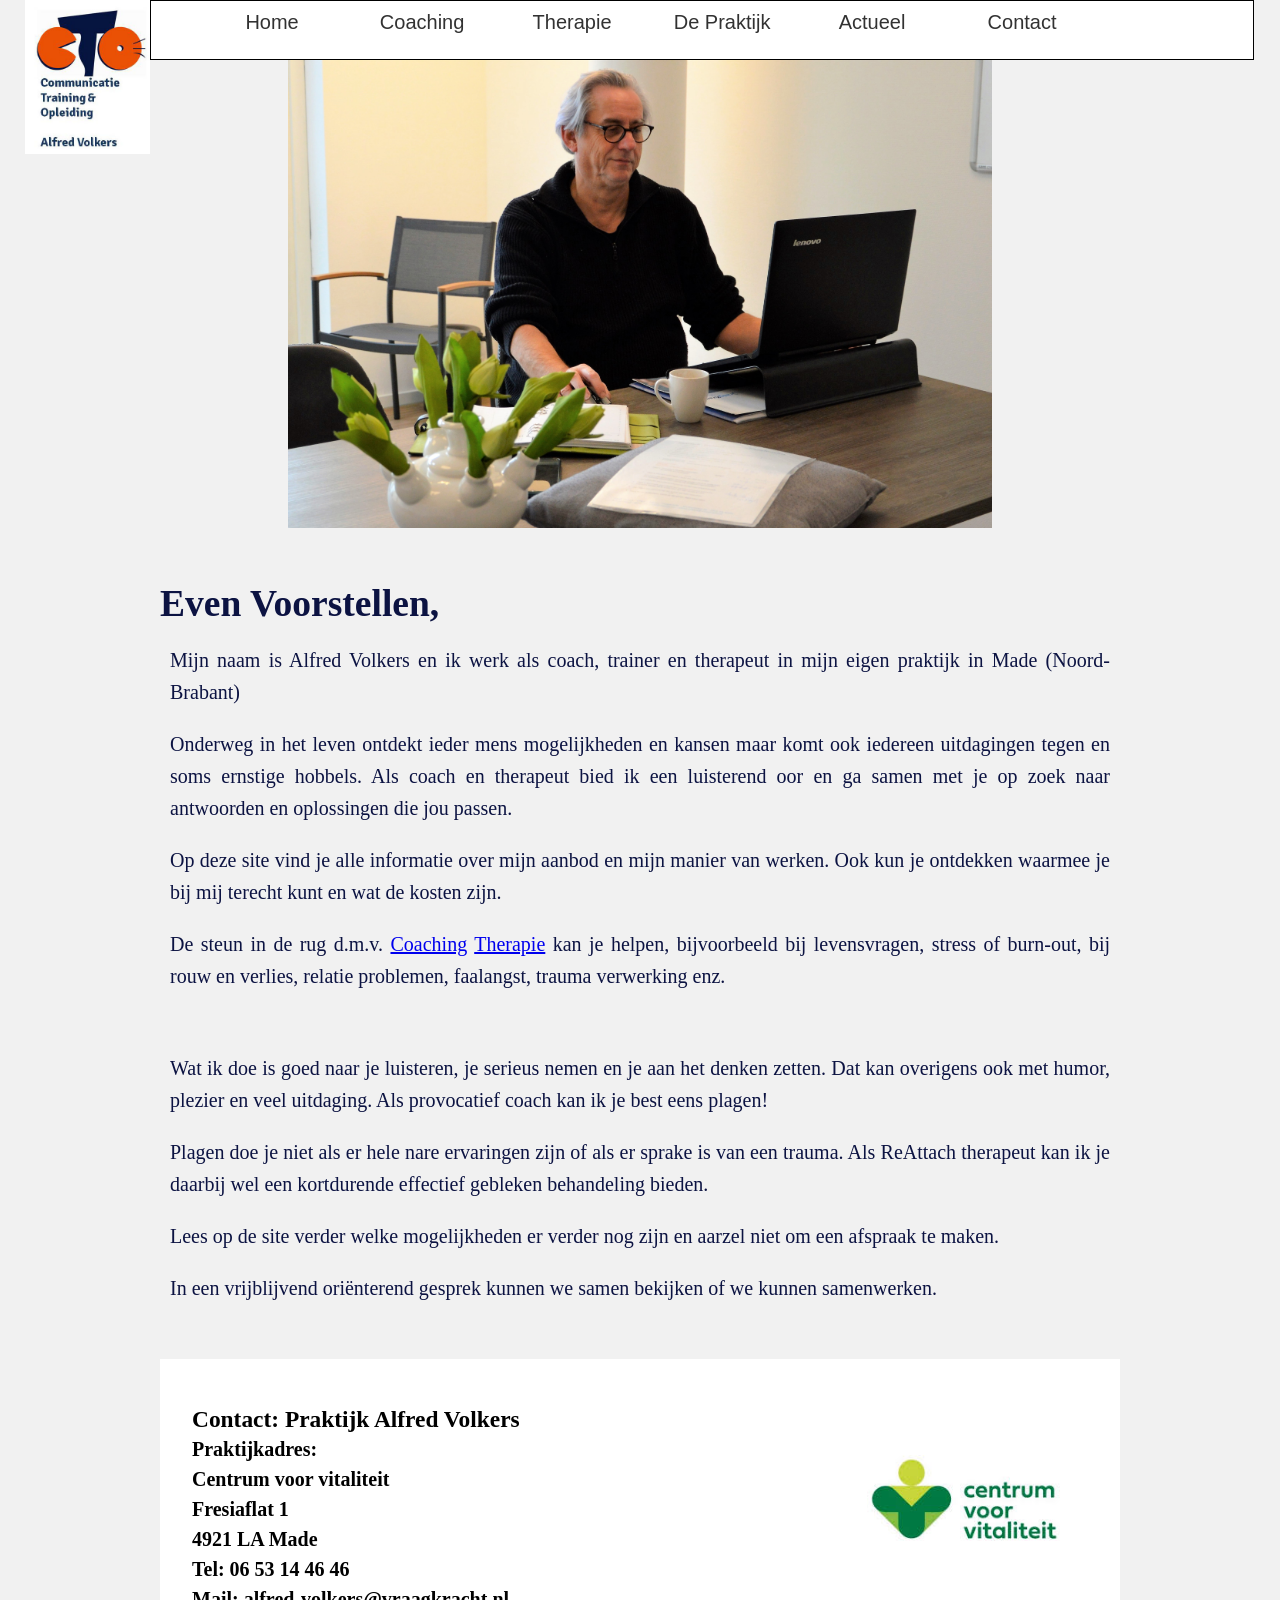
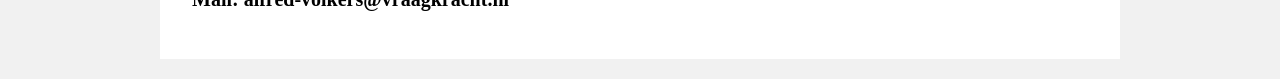
<file: Alfred-Volkers-01-Nieuw/HTML/index.html>
<!DOCTYPE html>
<html lang="en">

<head>
  <meta charset="UTF-8">
  <meta name="viewport" content="width=device-width, initial-scale=1.0">
  <link rel="stylesheet" href="../CSS/style.css">
  <link rel="stylesheet" href="https://cdnjs.cloudflare.com/ajax/libs/font-awesome/5.15.1/css/all.min.css">
  <!-- meta description when je naar de websit heeft zoeken -->
    <!-- hear staat de text moet staat in de discription -->
  <meta name="description" content="Welkom op de site van Alfred Volkers, Praktijk voor coaching en therapie, Psychosociale hulp en Vitaliteit.">

  <!-- meta keywords -->
  <!-- keywords voor website -->
  <meta name="keywords" content="ReAttach, NLP, Vitaliteit, Provocatieve coaching, Oplossingsgerichte hulpverlening, CT&O, Positieve gezondheid, Jeugdhulpverlening, gezinscoaching, Als praten niet helpt, Trauma verwerking, persoonlijke groei, Stress, Relatieproblemen, Faalangst, Depressie, Burn-out, Angst, Opvoedvragen">
  <title>Praktijk Alfred Volkers/Home</title>
</head>

<body>
<!-- Start-Navbar -->
  <header class="header">
    <img class="logoIMG" src="../IMG/website-logo1.jpg" alt="website-logo">
    <nav id="navbar">
      <ul>
        <li><a href="#">Home</a></li>
        <li><a href="Coaching.html">Coaching</a></li>
        <li><a href="Therapie.html">Therapie</a></li>
        <Li class="dropNavbar"> <a href="#">De Praktijk</a>
          <ul>
            <li><a href="../HTML/DePraktijk/OverMij.html">Over mij</a></li>
            <li><a href="../HTML/DePraktijk/UwPrivacy.html">Uw privacy</a></li>
            <li><a href="../HTML/DePraktijk/Kwaliteit.html">Kwaliteit</a></li>

            <li><a href="../HTML/DePraktijk/Tarieven.html">Tarieven</a></li>
            <li><a href="../HTML/DePraktijk/Klachten.html">Klachten</a></li>
          </ul>
        </Li>
        <li><a href="Actueel.html">Actueel</a></li>
        <li><a href="Contact.html">Contact</a></li>
      </ul>
    </nav>
  </header>
<!-- End Navbar -->
<!-- home image -->
  <div class="HomeImg">
    <img src="../IMG/home-even-voorstellen4.jpg" alt="homeEvenVoorstellenIMG">
  </div>


  <section class="section">
    <h1>Even Voorstellen,</h1>
    <p>
      Mijn naam is Alfred Volkers en ik werk als coach, trainer en therapeut in mijn eigen praktijk in Made
      (Noord-Brabant)
    </p>

    <p>
      Onderweg in het leven ontdekt ieder mens mogelijkheden en kansen maar komt ook iedereen uitdagingen tegen en soms
      ernstige hobbels. Als coach en therapeut bied ik een luisterend oor en ga samen met je op zoek naar antwoorden en
      oplossingen die jou passen.
    </p>
    <p>
      Op deze site vind je alle informatie over mijn aanbod en mijn manier van werken. Ook kun je ontdekken waarmee je
      bij mij terecht kunt en wat de kosten zijn.
    </p>
    <p>
      De steun in de rug d.m.v. 
      <a href="coaching.html">Coaching</a> 
      <a href="Therapie.html">Therapie</a>
      kan je helpen, bijvoorbeeld bij levensvragen, stress of burn-out, bij rouw en verlies, relatie problemen,
      faalangst, trauma verwerking enz.
    </p> <br>
    <p>
      Wat ik doe is goed naar je luisteren, je serieus nemen en je aan het denken zetten. Dat kan overigens ook met
      humor, plezier en veel uitdaging. Als provocatief coach kan ik je best eens plagen!
    </p>
    <p>
      Plagen doe je niet als er hele nare ervaringen zijn of als er sprake is van een trauma. Als ReAttach therapeut kan
      ik je daarbij wel een kortdurende effectief gebleken behandeling bieden.
    </p>
    <p>
      Lees op de site verder welke mogelijkheden er verder nog zijn en aarzel niet om een afspraak te maken.
    </p>
    <p>
      In een vrijblijvend oriënterend gesprek kunnen we samen bekijken of we kunnen samenwerken.
    </p>

  </section>

  <footer class="footer1">
    <div class="footerInformatie">
      <ul>
        <li><h3>Contact: Praktijk Alfred Volkers</h3></li>
        <li><b> Praktijkadres:</b></li>
        <li><b> Centrum voor vitaliteit</b></li>
        <li><b> Fresiaflat 1</b></li>
        <li><b> 4921 LA Made</b></li>
        <li><b> Tel: 06 53 14 46 46</b></li>
        <li><b> Mail: alfred-volkers@vraagkracht.nl</b></li>
      
    </div>
    <div class="footerLogo">
      <img class="logoIMGfooter" src="../IMG/centrumVoorVitaliteit.jpg" alt="centrumVoorVitaliteit-logo">
    </div>
  </footer>

</body>
</html>
</file>
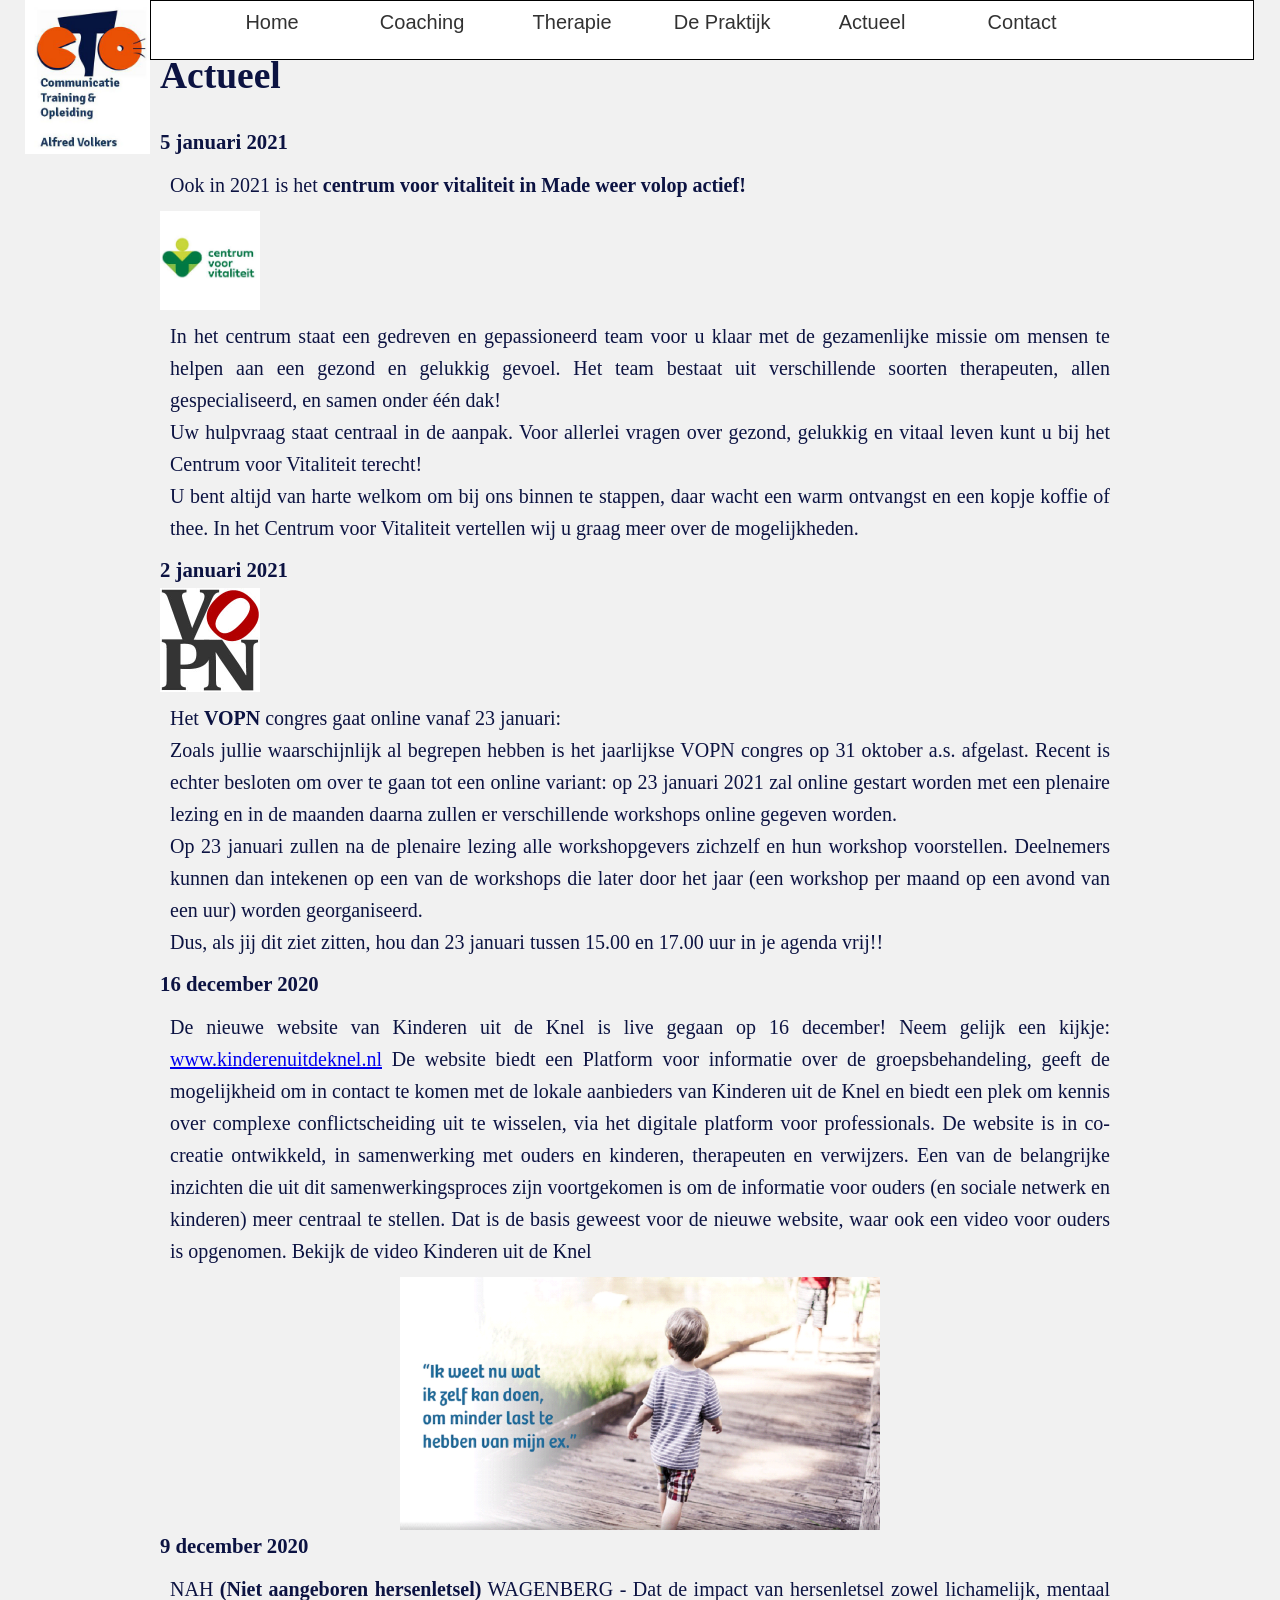
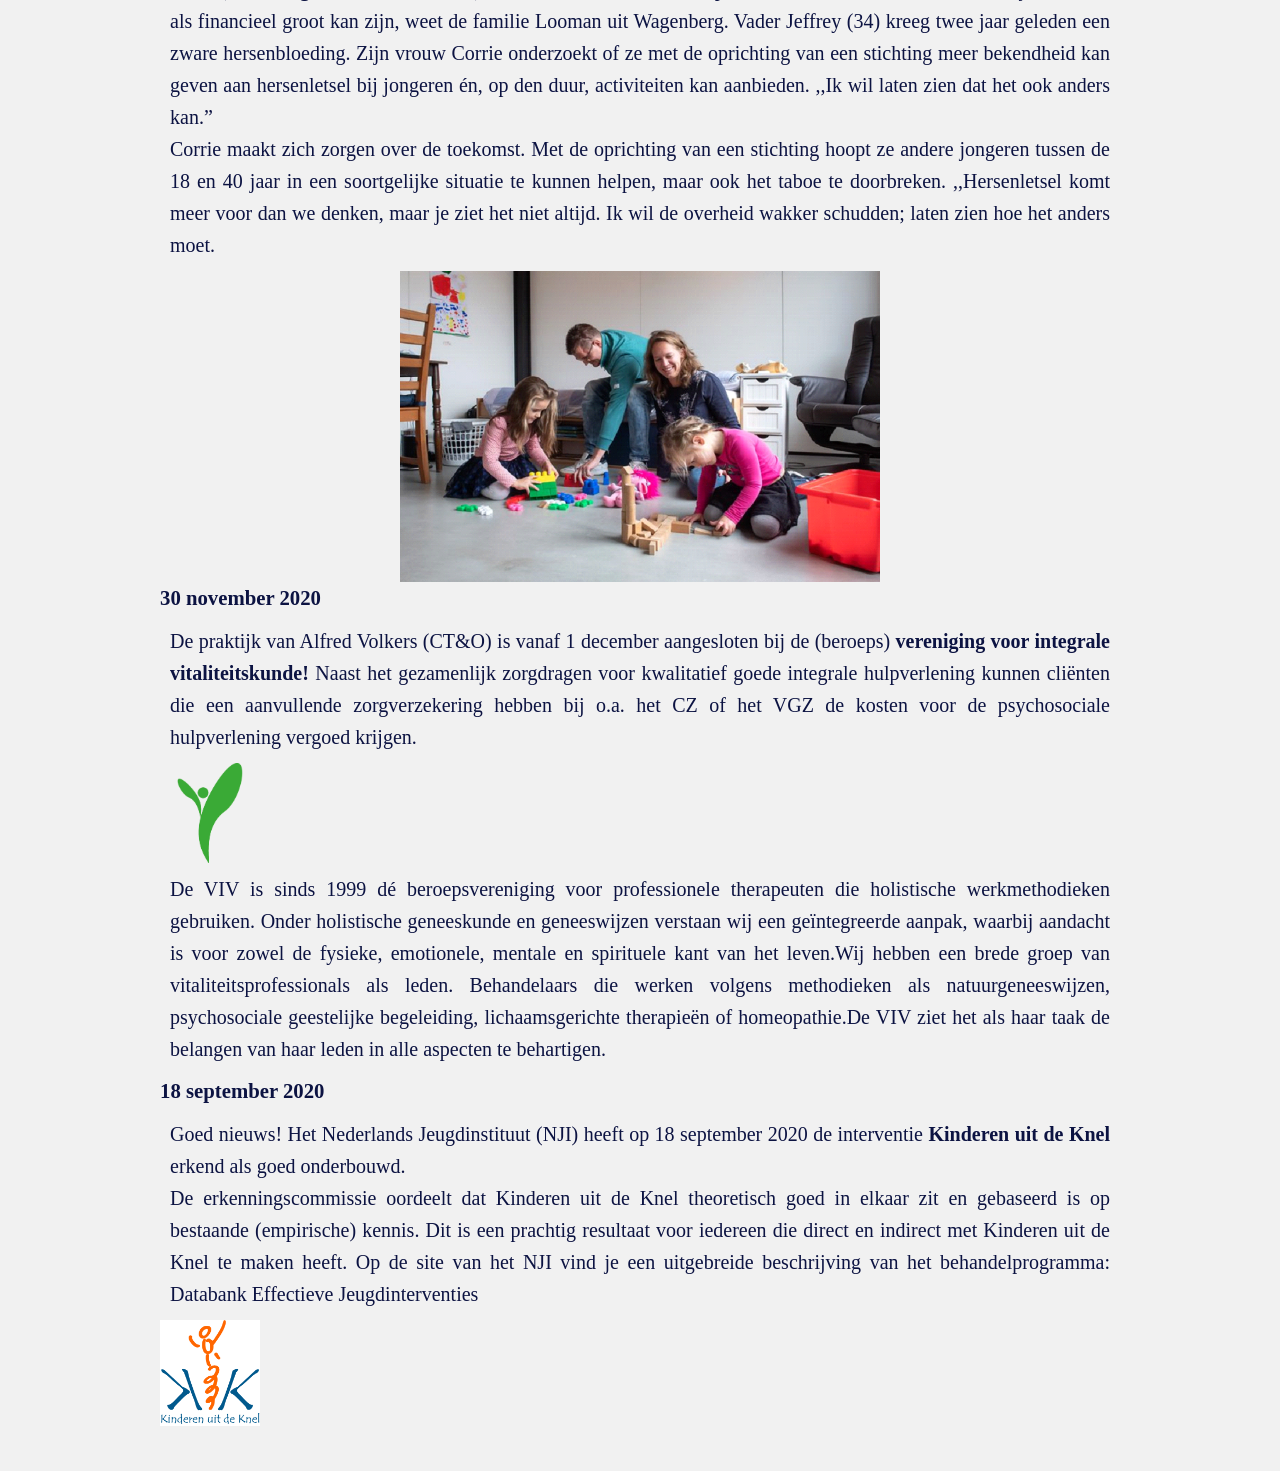
<file: Alfred-Volkers-01-Nieuw/HTML/Actueel.html>
<!DOCTYPE html>
<html lang="en">

<head>
  <meta charset="UTF-8">
  <meta name="viewport" content="width=device-width, initial-scale=1.0">
  <link rel="stylesheet" href="../CSS/style.css">
  <title>Praktijk Alfred Volkers/Actueel</title>
</head>

<body>

  <!-- Start-Navbar -->
  <header class="header">
    <img class="logoIMG" src="../IMG/website-logo1.jpg" alt="website-logo">
    <nav id="navbar">
      <ul>
        <li><a href="index.html">Home</a></li>
        <li><a href="coaching.html">Coaching</a></li>
        <li><a href="Therapie.html">Therapie</a></li>
        <!-- Therapie dropnavbar niet acces -->
        <!-- <li class="dropNavbar"><a href="#">Therapie</a>
          <ul>
            <li><a href="./Therapie/therapie1.html">Therapie1</a></li>
            <li><a href="./Therapie/therapie2.html">Therapie2</a></li>
          </ul>
        </li> -->
        <Li class="dropNavbar"> <a href="#">De Praktijk</a>
          <ul>
            <li><a href="../HTML/DePraktijk/OverMij.html">Over mij</a></li>
            <li><a href="../HTML/DePraktijk/UwPrivacy.html">Uw privacy</a></li>
            <li><a href="../HTML/DePraktijk/Kwaliteit.html">Kwaliteit</a></li>

            <li><a href="../HTML/DePraktijk/Tarieven.html">Tarieven</a></li>
            <li><a href="../HTML/DePraktijk/Klachten.html">Klachten</a></li>
          </ul>
        </Li>
        <li><a href="#">Actueel</a></li>
        <li><a href="Contact.html">Contact</a></li>
      </ul>
    </nav>
  </header>
  <section class="section sectionActueel">
    <h1>Actueel</h1>
    <div class="IVjanuari2021">
      <h5>5 januari 2021</h5>
      <p>Ook in 2021 is het <b> centrum voor vitaliteit in Made weer volop actief!</b>
      </p>
      <img src="../IMG/centrumVoorVitaliteit.jpg" alt="centrumVoorVitaliteit">
      <p>
        In het centrum staat een gedreven en gepassioneerd team voor u klaar met de gezamenlijke missie om mensen te
        helpen aan een gezond en gelukkig gevoel.
        Het team bestaat uit verschillende soorten therapeuten, allen gespecialiseerd, en samen onder één dak! <br>
        Uw hulpvraag staat centraal in de aanpak. Voor allerlei vragen over gezond, gelukkig en vitaal leven kunt u bij
        het Centrum voor Vitaliteit terecht! <br>
        U bent altijd van harte welkom om bij ons binnen te stappen, daar wacht een warm ontvangst en een kopje koffie
        of thee. In het Centrum voor Vitaliteit vertellen wij u graag meer over de mogelijkheden.
      </p>
    </div>
    <div class="IIjanuari2021">
      <h5>2 januari 2021</h5>
      <img src="../IMG/verenigingOpPrNe.jpg" alt="verenigingOpPrNe">
      <p>Het <b>VOPN</b> congres gaat online vanaf 23 januari: <br> 
        Zoals jullie waarschijnlijk al begrepen hebben is het jaarlijkse VOPN congres op 31 oktober a.s. afgelast. Recent is echter besloten om over te gaan tot een online variant: op 23 januari 2021 zal online gestart worden met een plenaire lezing en in de maanden daarna zullen er verschillende workshops online gegeven worden. <br>
        Op 23 januari zullen na de plenaire lezing  alle workshopgevers zichzelf en hun workshop voorstellen. Deelnemers kunnen dan intekenen op een van de workshops die later door het jaar (een workshop per maand op een avond van een uur) worden georganiseerd. <br>
        Dus, als jij dit ziet zitten, hou dan 23 januari tussen 15.00 en 17.00 uur in je agenda vrij!!
        </p>
    </div>
    <div class="zesteenDecember2020">
      <h5>16 december 2020</h5>
      <p>De nieuwe website van Kinderen uit de Knel is live gegaan op 16 december! Neem gelijk een kijkje: <a href="https:kinderenuitdeknel.nl">www.kinderenuitdeknel.nl</a> De website biedt een Platform voor informatie over de groepsbehandeling, geeft de mogelijkheid om in contact te komen met de lokale aanbieders van Kinderen uit de Knel en biedt een plek om kennis over complexe conflictscheiding uit te wisselen, via het digitale platform voor professionals. De website is in co-creatie ontwikkeld, in samenwerking met ouders en kinderen, therapeuten en verwijzers. Een van de belangrijke inzichten die uit dit samenwerkingsproces zijn voortgekomen is om de informatie voor ouders (en sociale netwerk en kinderen) meer centraal te stellen. Dat is de basis geweest voor de nieuwe website, waar ook een video voor ouders is opgenomen. Bekijk de video Kinderen uit de Knel</p>
      <img src="../IMG/ikWeetNuWat.png" alt="ikWeetNuWat">
    </div>
    <div class="NAH9december2020">
      <h5>9 december 2020</h5>
      <p>NAH <b>(Niet aangeboren hersenletsel)</b>
        WAGENBERG - Dat de impact van hersenletsel zowel lichamelijk, mentaal als financieel groot kan zijn, weet de familie Looman uit Wagenberg. Vader Jeffrey (34) kreeg twee jaar geleden een zware hersenbloeding. Zijn vrouw Corrie onderzoekt of ze met de oprichting van een stichting meer bekendheid kan geven aan hersenletsel bij jongeren én, op den duur, activiteiten kan aanbieden. ,,Ik wil laten zien dat het ook anders kan.” <br>
        Corrie maakt zich zorgen over de toekomst. Met de oprichting van een stichting hoopt ze andere jongeren tussen de 18 en 40 jaar in een soortgelijke situatie te kunnen helpen, maar ook het taboe te doorbreken. ,,Hersenletsel komt meer voor dan we denken, maar je ziet het niet altijd. Ik wil de overheid wakker schudden; laten zien hoe het anders moet. </p>
        <img src="../IMG/famillieSammenSpelen.png" alt="famillieSammenSpelen">
    </div>
    <div class="30november2020">
      <h5>30 november 2020</h5>
      <p>De praktijk van Alfred Volkers (CT&O) is vanaf 1 december aangesloten bij de (beroeps) <b> vereniging voor integrale vitaliteitskunde! </b>Naast het gezamenlijk zorgdragen voor kwalitatief goede integrale hulpverlening kunnen cliënten die een aanvullende zorgverzekering hebben bij o.a. het CZ of het VGZ de kosten voor de psychosociale hulpverlening vergoed krijgen.</p>
      <img src="../IMG/VivLogo.png" alt="VivLogo">
      <p>De VIV is sinds 1999 dé beroepsvereniging voor professionele therapeuten die holistische werkmethodieken gebruiken. Onder holistische geneeskunde en geneeswijzen verstaan wij een geïntegreerde aanpak, waarbij aandacht is voor zowel de fysieke, emotionele, mentale en spirituele kant van het leven.Wij hebben een brede groep van vitaliteitsprofessionals als leden. Behandelaars die werken volgens methodieken als natuurgeneeswijzen, psychosociale geestelijke begeleiding, lichaamsgerichte therapieën of homeopathie.De VIV ziet het als haar taak de belangen van haar leden in alle aspecten te behartigen.</p>
    </div>
    <div class="18september2020">
      <h5>18 september 2020</h5>
      <p>Goed nieuws! Het Nederlands Jeugdinstituut (NJI) heeft op 18 september 2020 de interventie<b> Kinderen uit de Knel</b> erkend als goed onderbouwd. <br> De erkenningscommissie oordeelt dat Kinderen uit de Knel theoretisch goed in elkaar zit en gebaseerd is op bestaande (empirische) kennis. Dit is een prachtig resultaat voor iedereen die direct en indirect met Kinderen uit de Knel te maken heeft. Op de site van het NJI vind je een uitgebreide beschrijving van het behandelprogramma: Databank Effectieve Jeugdinterventies</p>
      <img src="../IMG/kinderenUitDeKnelLogo.png" alt="kinderenuitdeknel">
    </div>



  </section>
</body>
</file>
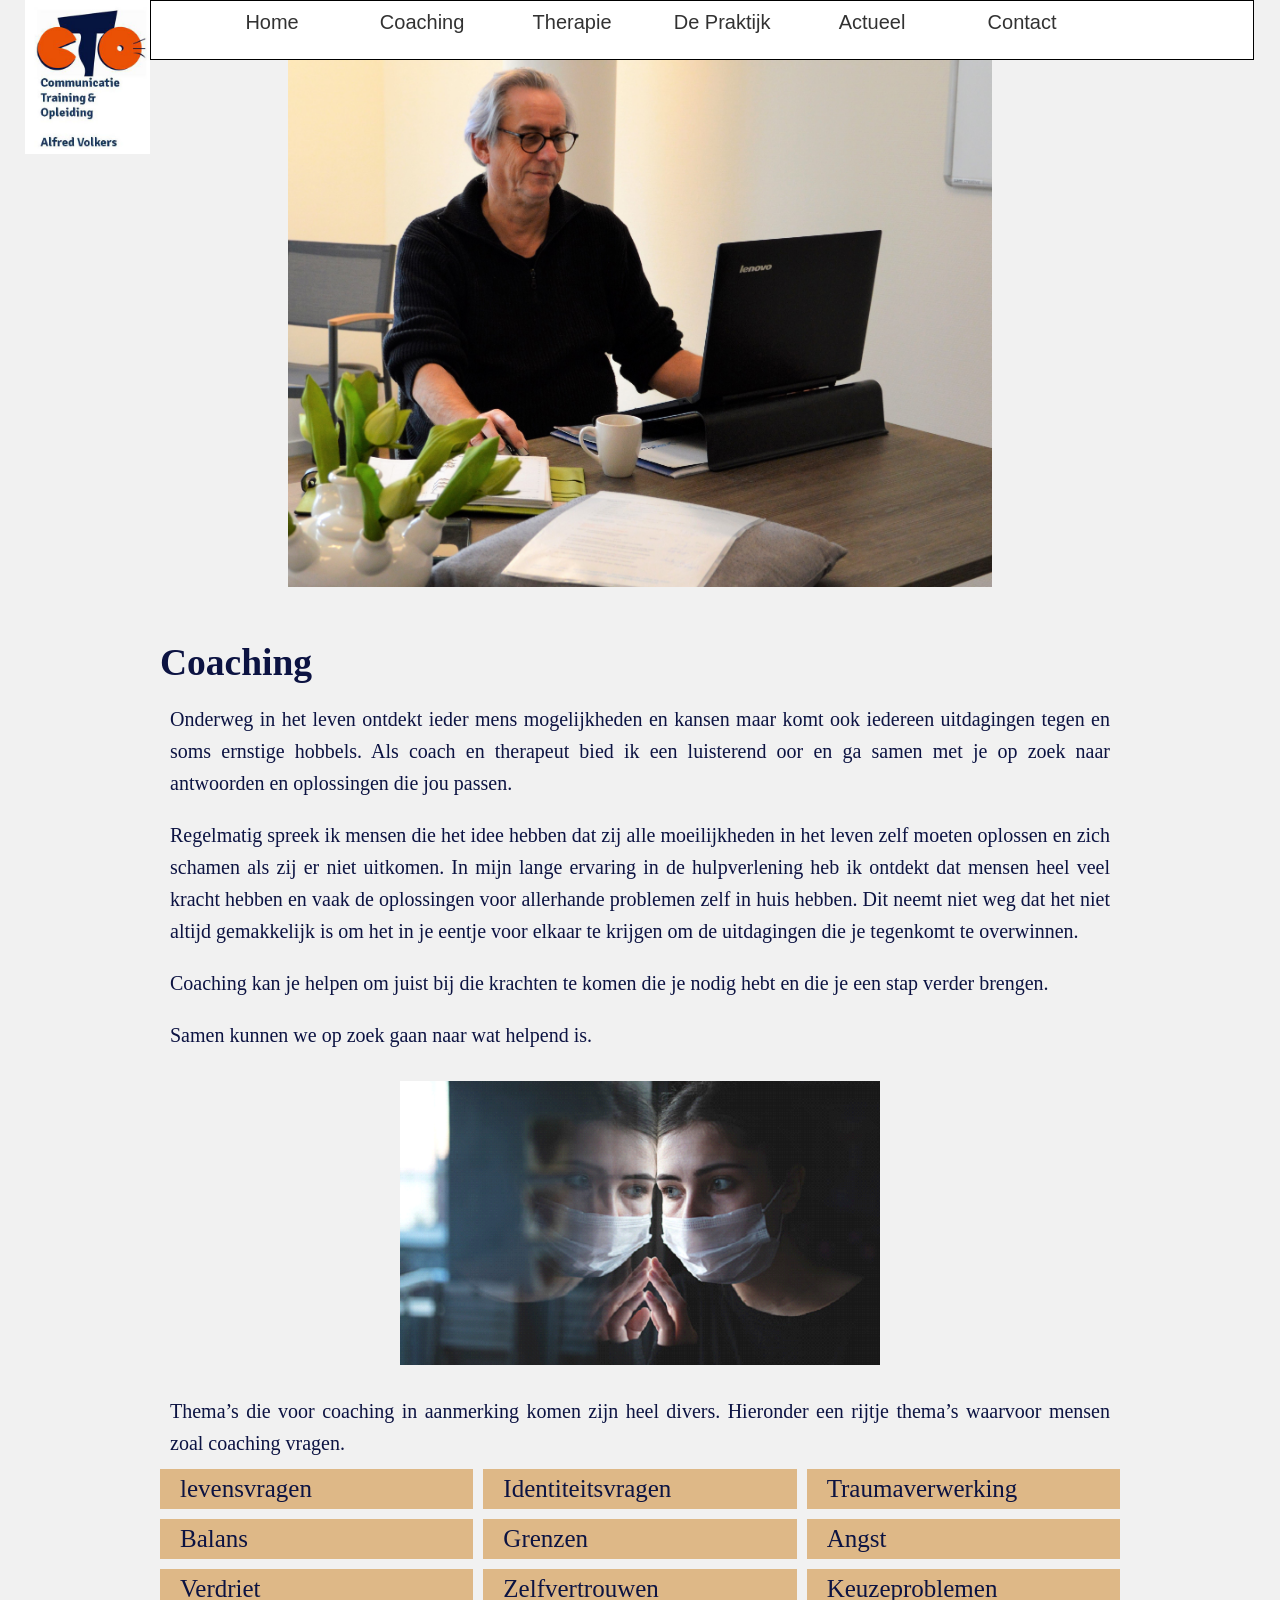
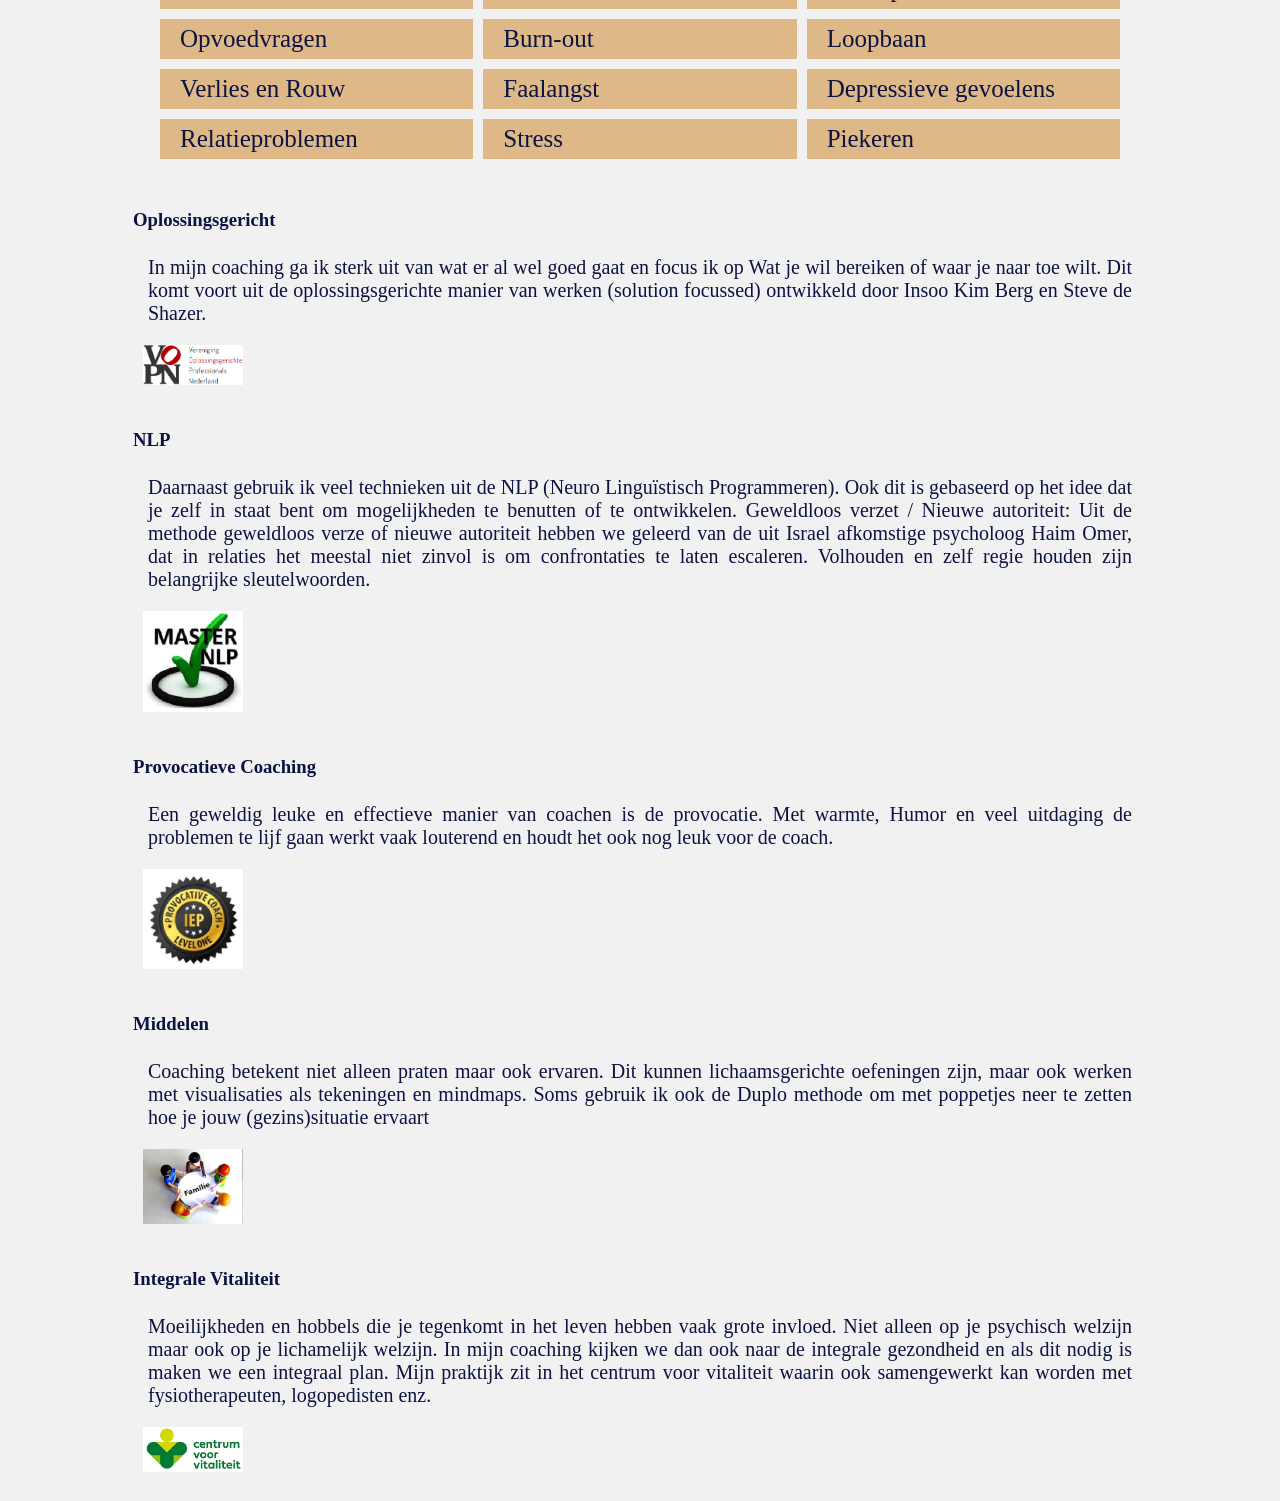
<file: Alfred-Volkers-01-Nieuw/HTML/Coaching.html>
<!DOCTYPE html>
<html lang="en">

<head>
  <meta charset="UTF-8">
  <meta name="viewport" content="width=device-width, initial-scale=1.0">
  <link rel="stylesheet" href="../CSS/style.css">
  <link rel="stylesheet" href="../CSS/Coaching.css">
  <title>Praktijk Alfred Volkers/Coaching</title>
</head>

<body>
  <!-- Start-Navbar -->
  <header class="header">
    <img class="logoIMG" src="../IMG/website-logo1.jpg" alt="website-logo">
    <nav id="navbar">
      <ul>
        <li><a href="index.html">Home</a></li>
        <li><a href="#">Coaching</a></li>
        <li><a href="Therapie.html">Therapie</a></li>
        <Li class="dropNavbar"> <a href="#">De Praktijk</a>
          <ul>
            <li><a href="../HTML/DePraktijk/OverMij.html">Over mij</a></li>
            <li><a href="../HTML/DePraktijk/UwPrivacy.html">Uw privacy</a></li>
            <li><a href="../HTML/DePraktijk/Kwaliteit.html">Kwaliteit</a></li>
            <li><a href="../HTML/DePraktijk/Tarieven.html">Tarieven</a></li>
            <li><a href="../HTML/DePraktijk/Klachten.html">Klachten</a></li>
          </ul>
        </Li>
        <li><a href="Actueel.html">Actueel</a></li>
        <li><a href="Contact.html">Contact</a></li>
      </ul>
    </nav>
  </header>
  <!-- End Navbar -->
  <div class="HomeImg">
  <img src="../IMG/Coaching1.jpg" alt="Coaching">
  </div>
  <section class="section">
    <h1>Coaching</h1>
    <p>
      Onderweg in het leven ontdekt ieder mens mogelijkheden en kansen maar komt ook iedereen uitdagingen tegen en soms
      ernstige hobbels. Als coach en therapeut bied ik een luisterend oor en ga samen met je op zoek naar antwoorden en
      oplossingen die jou passen.
    </p>
    <p>
      Regelmatig spreek ik mensen die het idee hebben dat zij alle moeilijkheden in het leven zelf moeten oplossen en
      zich schamen als zij er niet uitkomen. In mijn lange ervaring in de hulpverlening heb ik ontdekt dat mensen heel
      veel kracht hebben en vaak de oplossingen voor allerhande problemen zelf in huis hebben. Dit neemt niet weg dat
      het niet altijd gemakkelijk is om het in je eentje voor elkaar te krijgen om de uitdagingen die je tegenkomt te
      overwinnen.
    </p>
    <p>
      Coaching kan je helpen om juist bij die krachten te komen die je nodig hebt en die je een stap verder brengen.
    </p>
    <p>
      Samen kunnen we op zoek gaan naar wat helpend is.
    </p>
    <div class="CoachingText PhotoInText">
      <img src="../IMG/CoachingText.png" alt="CoachingText">
    </div>
    <p>
      Thema’s die voor coaching in aanmerking komen zijn heel divers. Hieronder een rijtje thema’s waarvoor mensen zoal
      coaching vragen.
    </p>
    <!-- tabel -->
    <div class="contenerTab">
      <ul>
        <li>levensvragen</li>
        <li>Identiteitsvragen</li>
        <li>Traumaverwerking</li>
        <li>Balans</li>
        <li>Grenzen</li>
        <li>Angst</li>
        <li>Verdriet</li>
        <li>Zelfvertrouwen</li>
        <li>Keuzeproblemen</li>
        <li>Opvoedvragen</li>
        <li>Burn-out</li>
        <li>Loopbaan</li>
        <li>Verlies en Rouw</li>
        <li>Faalangst</li>
        <li>Depressieve gevoelens</li>
        <li>Relatieproblemen</li>
        <li>Stress</li>
        <li>Piekeren</li>
      </ul>
    </div>

  </section>
  <div class="contener">
    <div class="oplossing contenerText">
      <h3>Oplossingsgericht</h3>
      <p>
        In mijn coaching ga ik sterk uit van wat er al wel goed gaat en focus ik op Wat je wil bereiken of waar je
        naar toe wilt. Dit komt voort uit de oplossingsgerichte manier van werken (solution focussed) ontwikkeld door
        Insoo Kim Berg en Steve de Shazer.
      </p>
      <img src="../IMG/VerenigingOplossingsgerichteProfessionalsNederland.png" alt="vereniging-oplossing-logo">
    </div>

    <div class="masterNPL contenerText">
      <h3>NLP</h3>
      <p>
        Daarnaast gebruik ik veel technieken uit de NLP (Neuro Linguïstisch
        Programmeren).
        Ook dit is gebaseerd op het idee dat je zelf in staat bent om mogelijkheden te benutten of te
        ontwikkelen. Geweldloos verzet / Nieuwe autoriteit: Uit de methode geweldloos verze of nieuwe autoriteit hebben
        we geleerd van de uit Israel afkomstige psycholoog Haim Omer, dat in relaties het meestal niet zinvol is om
        confrontaties te laten escaleren. Volhouden en zelf regie houden zijn belangrijke sleutelwoorden.
      </p>
      <img src="../IMG/Master-NLP.jpg" alt="LogoMasterNLP">
    </div>

    <div class="provocative contenerText">
      <h3>Provocatieve Coaching</h3>
      <p>
        Een geweldig leuke en effectieve manier van coachen is de provocatie. Met warmte, Humor en veel uitdaging de
        problemen te lijf gaan werkt vaak louterend en houdt het ook nog leuk voor de coach.
      </p>
      <img src="../IMG/provocative-coach-levelone.jpg" alt="ProvocativeCoachIEP">
    </div>

    <div class="middelen contenerText">
      <h3>Middelen</h3>
      <p>
        Coaching betekent niet alleen praten maar ook ervaren.
        Dit kunnen lichaamsgerichte oefeningen zijn, maar ook werken met visualisaties als tekeningen en mindmaps. Soms gebruik ik ook de Duplo methode om met poppetjes neer te zetten hoe je jouw (gezins)situatie ervaart
      </p>
      <img src="../IMG/coaching-middelen.png" alt="middelen">
    </div>
    
    <div class="IntVit contenerText">
      <h3>Integrale Vitaliteit</h3>
      <p> Moeilijkheden en hobbels die je tegenkomt in het leven hebben vaak grote invloed. Niet alleen op je
        psychisch welzijn maar ook op je lichamelijk welzijn. In mijn coaching kijken we dan ook naar de integrale
        gezondheid en als dit nodig is maken we een integraal plan. Mijn praktijk zit in het centrum voor vitaliteit
        waarin ook samengewerkt kan worden met fysiotherapeuten, logopedisten enz.
      </p>
      <img src="../IMG/CVV-logo.jpg" alt="CVV-logo">
    </div>
  </div>

</body>

</html>
</file>
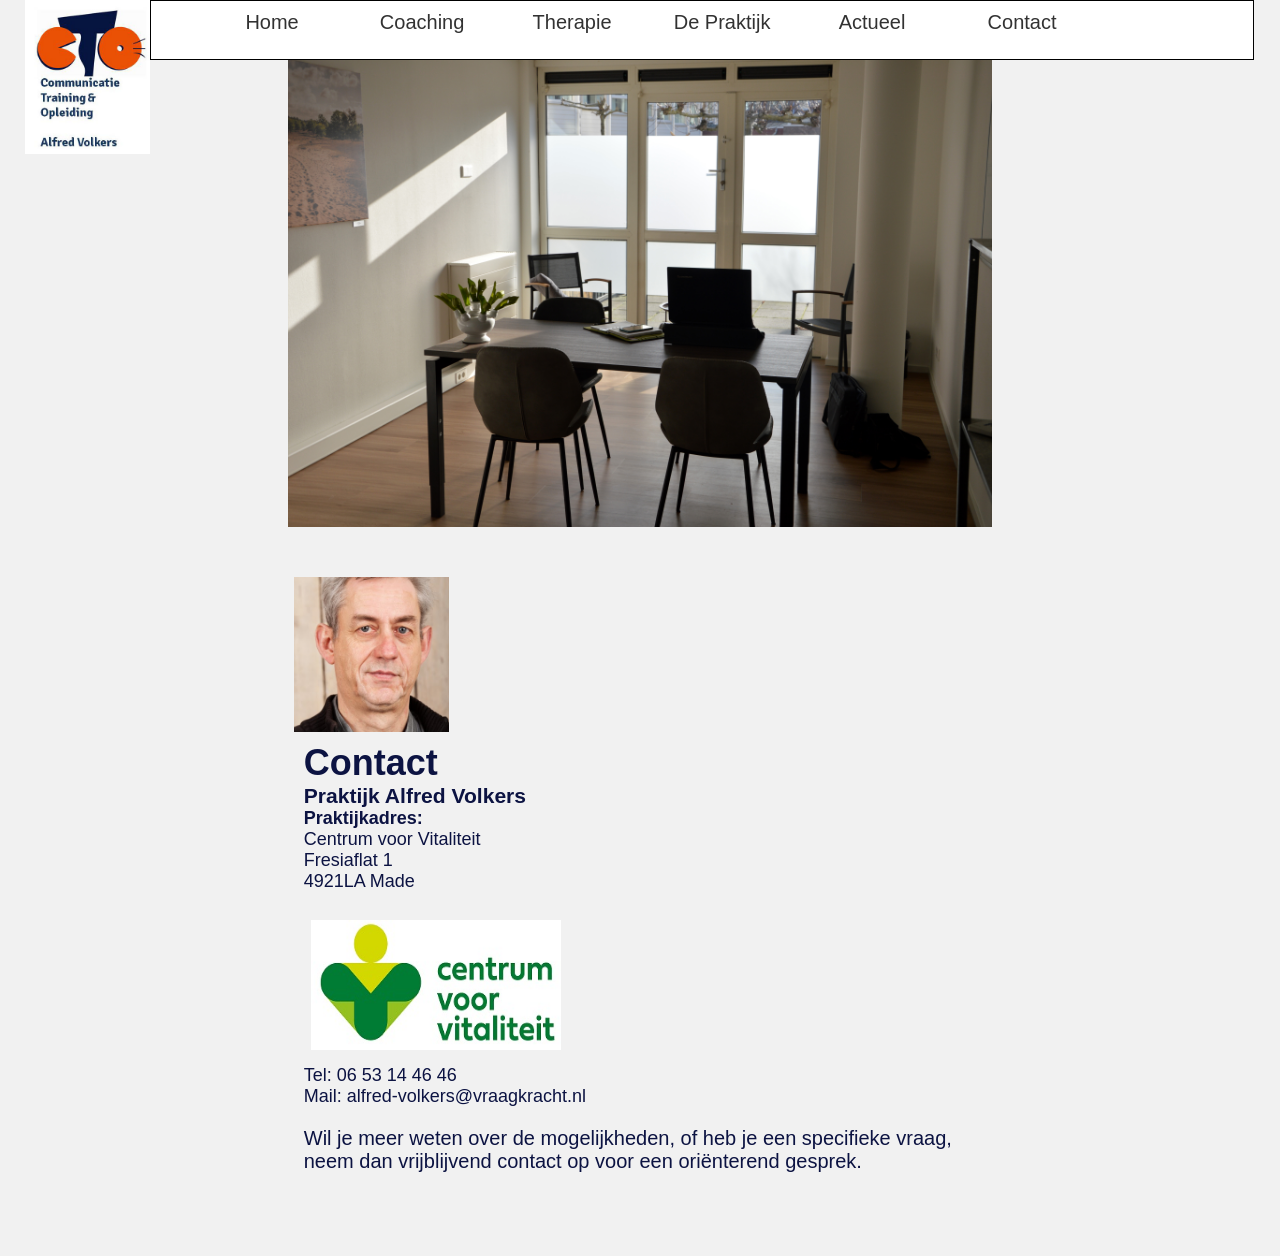
<file: Alfred-Volkers-01-Nieuw/HTML/Contact.html>
<!DOCTYPE html>
<html lang="en">

<head>
  <meta charset="UTF-8">
  <meta name="viewport" content="width=device-width, initial-scale=1.0">
  <link rel="stylesheet" href="../CSS/style.css">
  <title>Praktijk Alfred Volkers/Contact</title>
</head>

<body>

  <!-- Start-Navbar -->
  <header class="header">
    <img class="logoIMG" src="../IMG/website-logo1.jpg" alt="website-logo">
    <nav id="navbar">
      <ul>
        <li><a href="index.html">Home</a></li>
        <li><a href="Coaching.html">Coaching</a></li>
        <!-- <li><a href="Therapie">Therapie</a></li> -->
        <li><a href="../HTML/Therapie.html">Therapie</a></li>
        <!-- therapie dropnavbar niet acces -->
        <!-- <li class="dropNavbar"><a href="#">Therapie</a>
          <ul>
            <li><a href="Therapie/therapie1.html">Therapie1</a></li>
            <li><a href="Therapie/therapie2.html">Therapie2</a></li>
          </ul>
        </li> -->
        <Li class="dropNavbar"> <a href="#">De Praktijk</a>
          <ul>
            <li><a href="../HTML/DePraktijk/OverMij.html">Over mij</a></li>
            <li><a href="../HTML/DePraktijk/UwPrivacy.html">Uw privacy</a></li>
            <li><a href="../HTML/DePraktijk/Kwaliteit.html">Kwaliteit</a></li>

            <li><a href="../HTML/DePraktijk/Tarieven.html">Tarieven</a></li>
            <li><a href="../HTML/DePraktijk/Klachten.html">Klachten</a></li>
          </ul>
        </Li>
        <li><a href="Actueel.html">Actueel</a></li>
        <li><a href="#">Contact</a></li>
      </ul>
    </nav>
  </header>
  <!-- End Navbar -->
  <div class="HomeImg HomeImgContact">
    <img src="../IMG/Contact.JPG" alt="Contact">
  </div>

  <div class="contactPage">
    <!-- <div class="HomeImg">
      <img src="../IMG/Contact.JPG" alt="Contact">
    </div> -->
    <div class="contact">
      <img src="../IMG/AlfredVolkers-01.jpg" alt="AlfredVolkers" width="200px">
      <div class="AVcontact">
        <div>
        <h1>Contact</h1>
        <h3>Praktijk Alfred Volkers</h3>
        <ul>
          <li>
            <h4>Praktijkadres:</h4>
          </li>
          <li >Centrum voor Vitaliteit</li>
          <li>Fresiaflat 1</li>
          <li>4921LA Made</li><br>
          <li>
             <div Class="contantCVVlogo">
            <img src="../IMG/CVV-logo.jpg" alt="CVV-logo">

          </div>
          </li>
          <li>Tel: 06 53 14 46 46</li>
          <li>Mail: alfred-volkers@vraagkracht.nl</li>
        </ul>
      </div>
      <div class="contactVraagen">
      <p>Wil je meer weten over de mogelijkheden, of heb je een specifieke vraag, neem dan vrijblijvend contact op voor een oriënterend gesprek.</p>
    </div>
    </div>
    <section class="section">
    </section>
  </div>
</div>
</body>
</file>
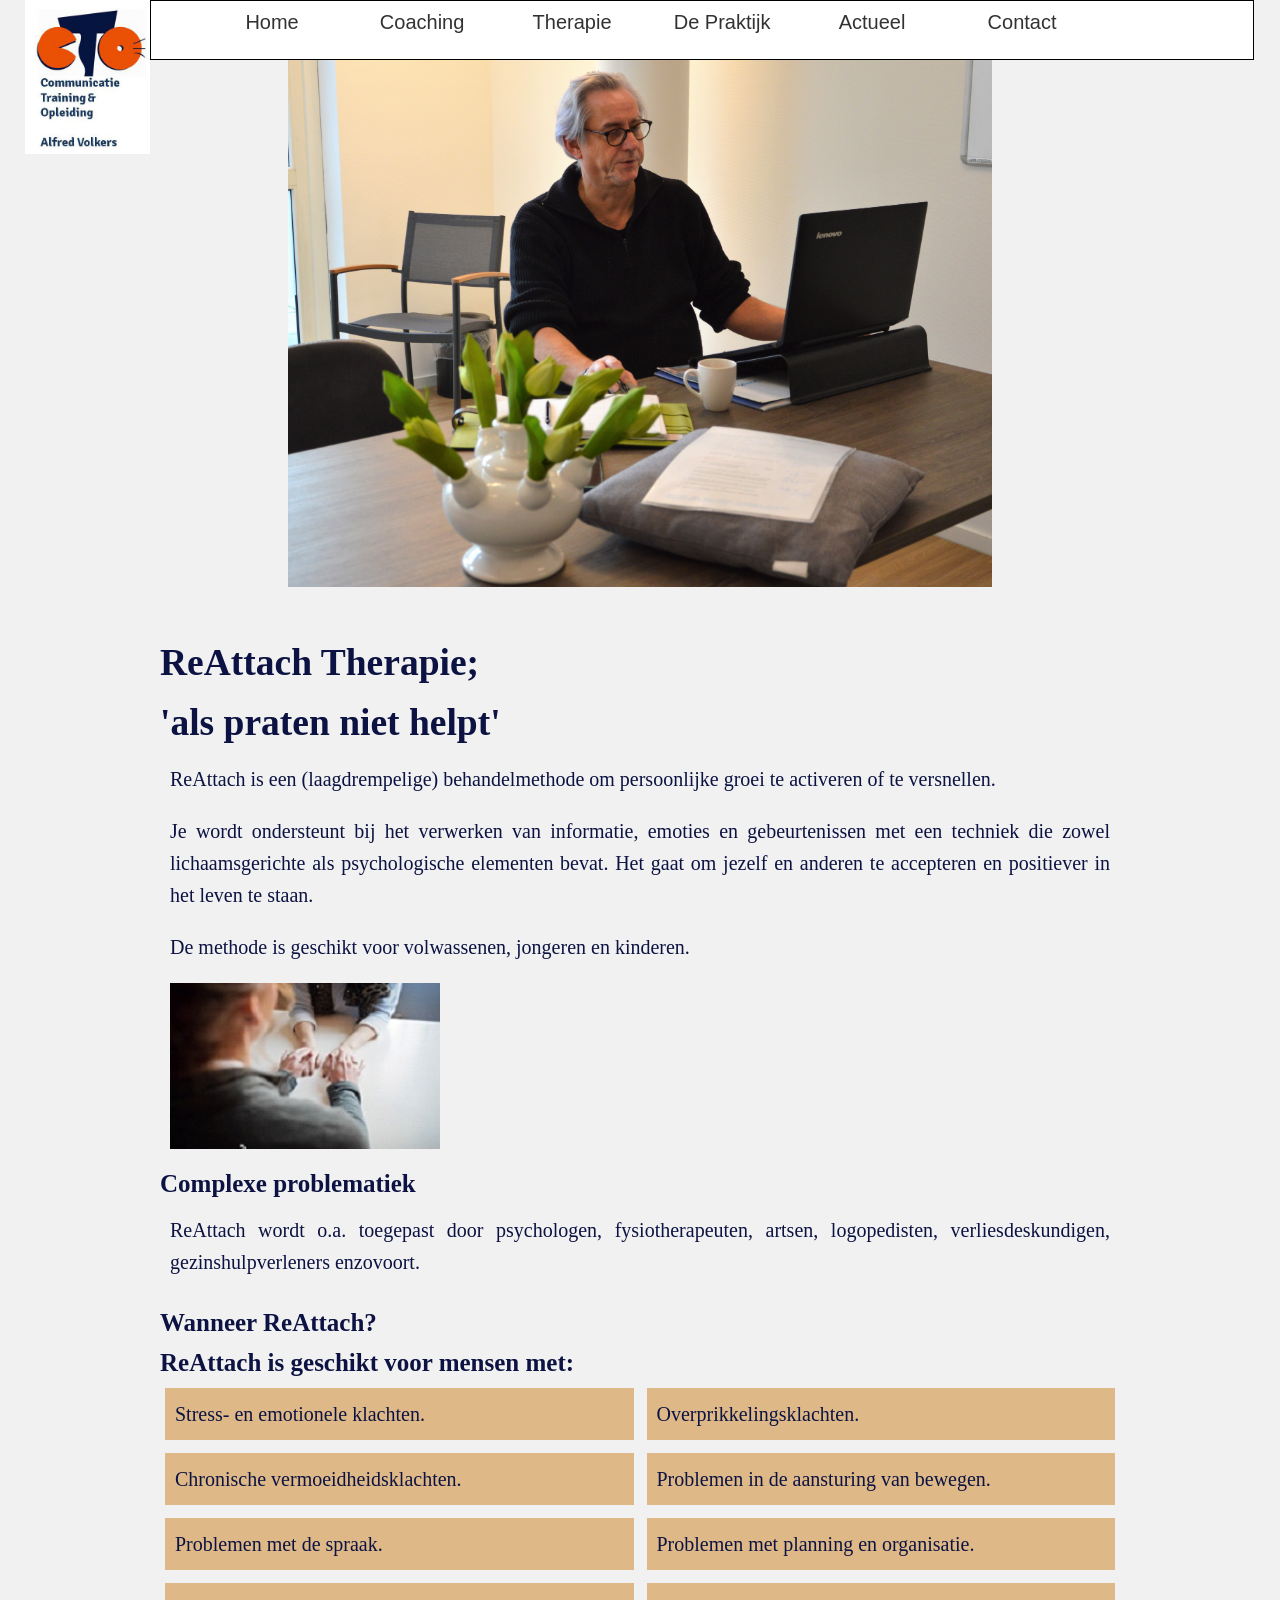
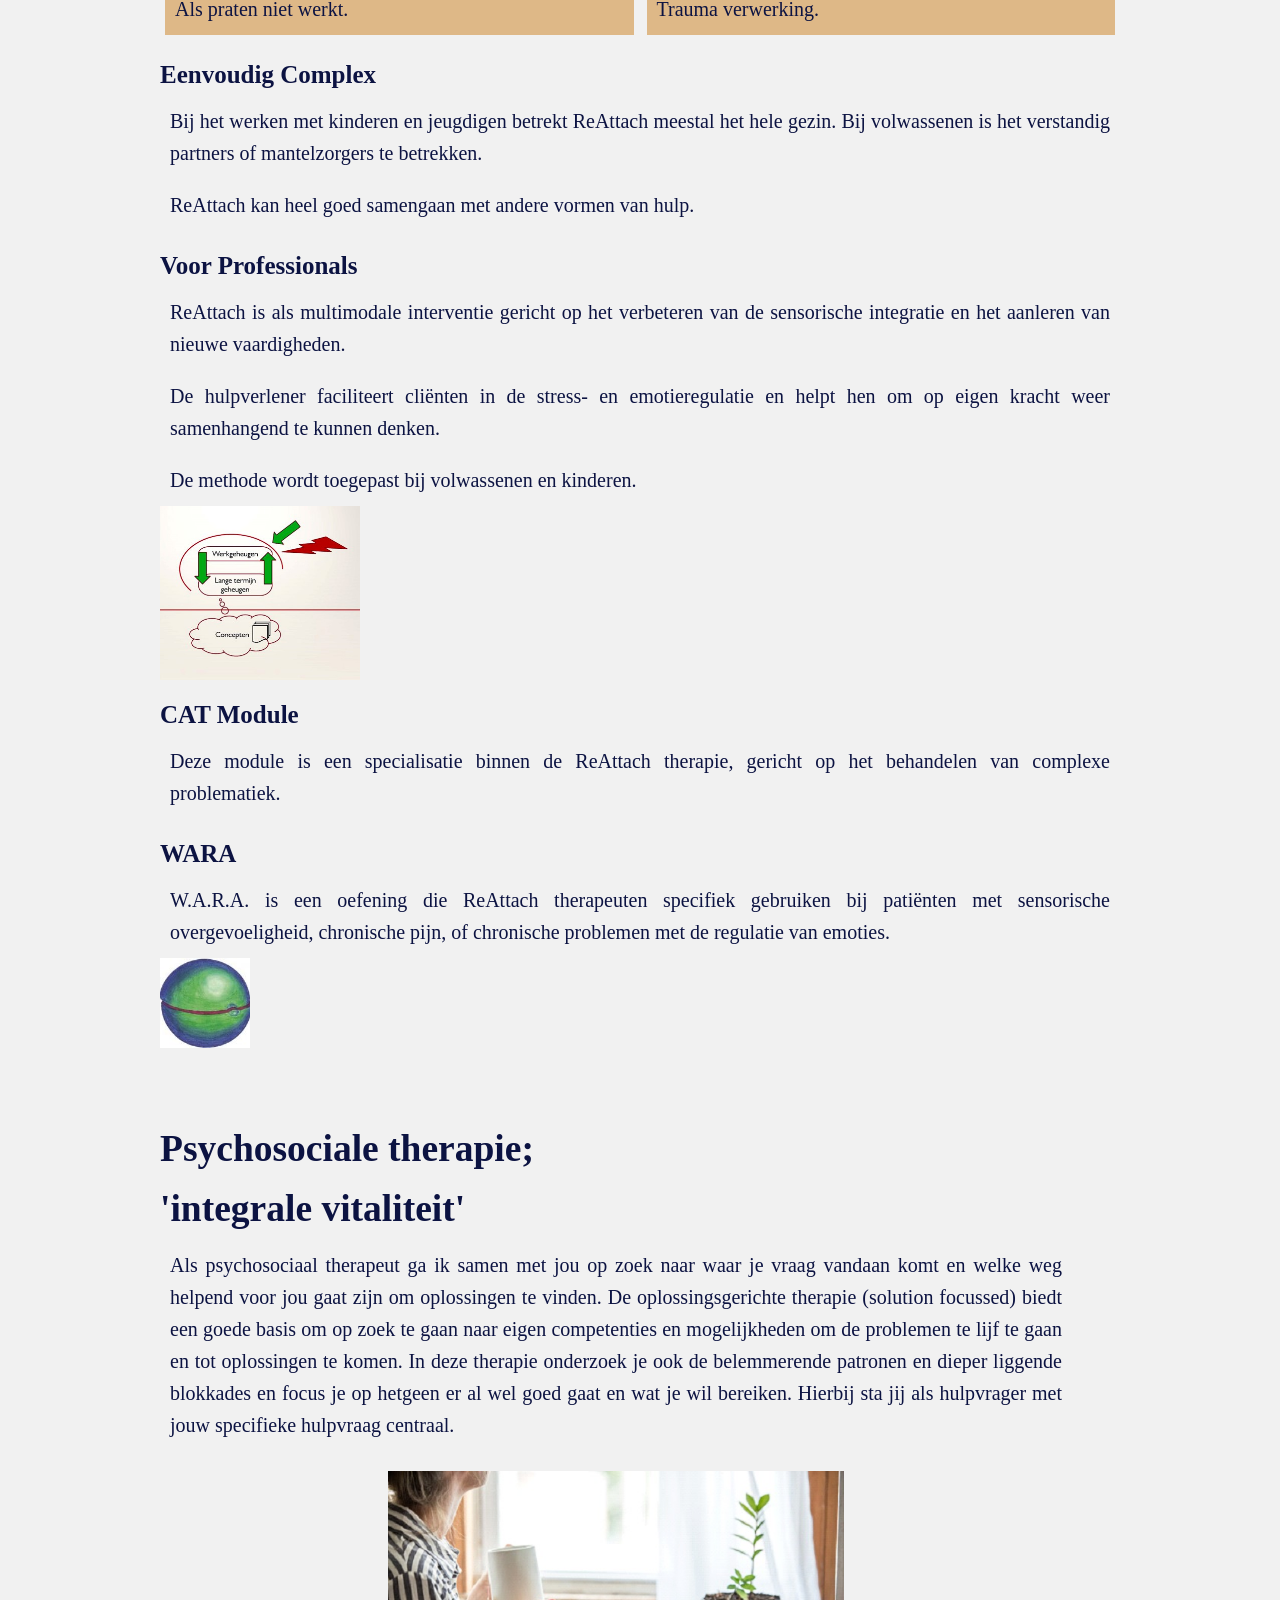
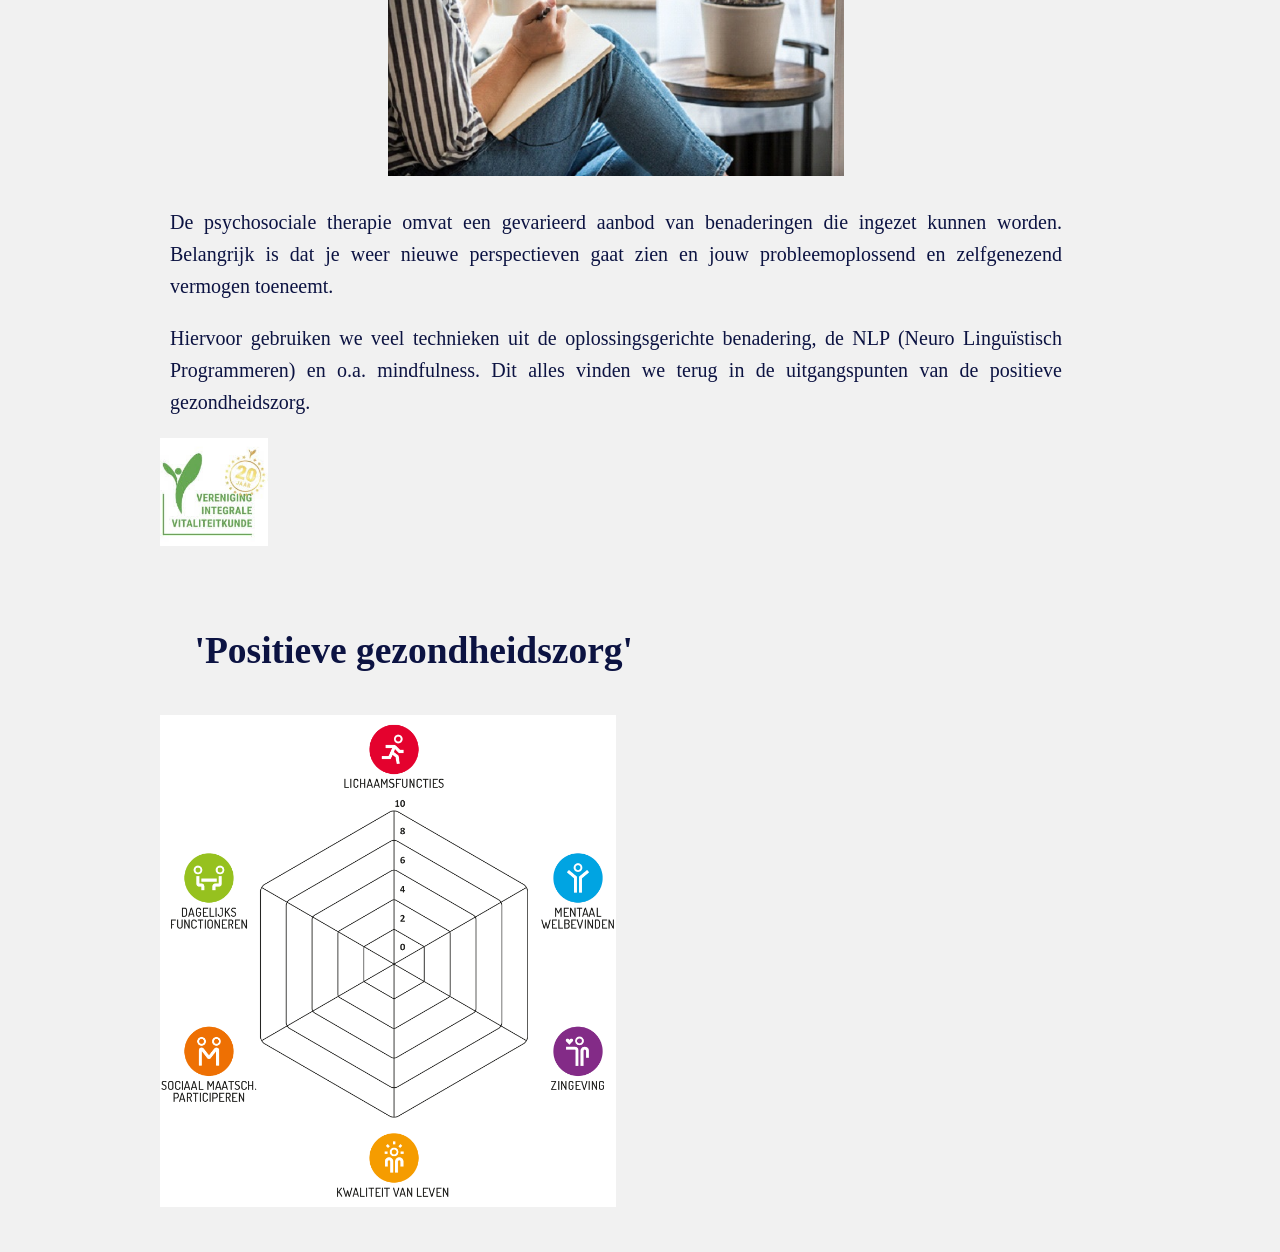
<file: Alfred-Volkers-01-Nieuw/HTML/Therapie.html>
<!DOCTYPE html>
<html lang="en">

<head>
  <meta charset="UTF-8">
  <meta name="viewport" content="width=device-width, initial-scale=1.0">
  <!-- <link rel="stylesheet" href="../../CSS/therapie.css"> -->
  <link rel="stylesheet" href="../CSS/style.css">

  <title>Praktijk Alfred Volkers/Therapie</title>
</head>

<body>
  <!-- Start-Navbar -->
  <header class="header">
    <img class="logoIMG" src="../IMG/website-logo1.jpg" alt="website-logo">
    <nav id="navbar">
      <ul>
        <li><a href="index.html">Home</a></li>
        <li><a href="Coaching.html">Coaching</a></li>
        <li><a href="#">Therapie</a></li>
        <Li class="dropNavbar"> <a href="#">De Praktijk</a>
          <ul>
            <li><a href="../HTML/DePraktijk/OverMij.html">Over mij</a></li>
            <li><a href="../HTML/DePraktijk/UwPrivacy.html">Uw privacy</a></li>
            <li><a href="../HTML/DePraktijk/Kwaliteit.html">Kwaliteit</a></li>
            <li><a href="../HTML/DePraktijk/Tarieven.html">Tarieven</a></li>
            <li><a href="../HTML/DePraktijk/Klachten.html">Klachten</a></li>
          </ul>
        </Li>
        <li><a href="Actueel.html">Actueel</a></li>
        <li><a href="Contact.html">Contact</a></li>
      </ul>
      </ul>
    </nav>
  </header>
  <!-- End Navbar -->
  <div class="HomeImg">
    <img src="../IMG/Therapie01.jpg" alt="Therapie-office">
  </div>
  <section class="section">
    <div class="alsPraten ReAttach-art's">
      <h1>ReAttach Therapie;</h1>
      <h2>'als praten niet helpt'</h2>
      <p>
        ReAttach is een (laagdrempelige) behandelmethode om persoonlijke groei te activeren of te versnellen.</p>
      <p> Je wordt
        ondersteunt bij het verwerken van informatie, emoties en gebeurtenissen met een techniek die zowel
        lichaamsgerichte als psychologische elementen bevat. Het gaat om jezelf en anderen te accepteren en positiever
        in het leven te staan.</p>
      <p> De methode is geschikt voor volwassenen, jongeren en kinderen.</p>
      <img src="../IMG/handen.jpg" alt="therapie1Handen">
    </div>
    </div>

    <div class="ReAttachArt">
      <h4>Complexe problematiek</h4>
      <p>
        ReAttach wordt o.a. toegepast door psychologen, fysiotherapeuten, artsen, logopedisten, verliesdeskundigen,
        gezinshulpverleners enzovoort.
      </p>
    </div>
    <div class="ReAttachArt">
      <h4>Wanneer ReAttach?</h4>
      <h4>ReAttach is geschikt voor mensen met:</h4>
    </div>
    
    <div class="reattachList">
      <ul>
        <li>Stress- en emotionele klachten.</li>
        <li>Overprikkelingsklachten.</li>
        <li>Chronische vermoeidheidsklachten.</li>
        <li>Problemen in de aansturing van bewegen.</li>
        <li>Problemen met de spraak.</li>
        <li>Problemen met planning en organisatie.</li>
        <li>Als praten niet werkt.</li>
        <li>Trauma verwerking.</li>
      </ul>
    </div>

    <div class="ReAttachArt">
      <h4>Eenvoudig Complex</h4>
      <p>
        Bij het werken met kinderen en jeugdigen betrekt ReAttach meestal het hele gezin. Bij volwassenen is het
        verstandig
        partners of mantelzorgers te betrekken.</p>
      <p> ReAttach kan heel goed samengaan met andere vormen van hulp.
      </p>
    </div>
    <div class="ReAttachArt">
      <h4>Voor Professionals</h4>
      <p>
        ReAttach is als multimodale interventie gericht op het verbeteren van de sensorische integratie en het aanleren
        van nieuwe vaardigheden.</p>
      <p> De hulpverlener faciliteert cliënten in de stress- en emotieregulatie en helpt hen om op
        eigen kracht weer samenhangend te kunnen denken.</p>
      <p> De methode wordt toegepast bij volwassenen en kinderen.
      </p>
      <img src="../IMG/voorProfessionals.jpg" alt="voorProfessionals">
    </div>
    <div class="ReAttachArt">
      <h4>CAT Module</h4>
      <p>
        Deze module is een specialisatie binnen de ReAttach therapie, gericht op het behandelen van complexe
        problematiek.
      </p>
    </div>
    <div class="ReAttachArt">
      <h4>WARA</h4>
      <p>
        W.A.R.A. is een oefening die ReAttach therapeuten specifiek gebruiken bij patiënten met sensorische
        overgevoeligheid, chronische pijn, of chronische problemen met de regulatie van emoties.
      </p>
    </div>
    <div class="wara">
      <div class="wara-logo">
        <img src="../IMG/Logo-ReAttach-N.jpg" alt="ReAttaachLogo">
      </div>
    </div>
  </section>

  <!--start Therapie2 -->
  <section class="section">
   
    <div class="psychosociale">
      <h1>Psychosociale therapie;</h1>

      <h2>'integrale vitaliteit'</h2>
      <p>
        Als psychosociaal therapeut ga ik samen met jou op zoek naar waar je vraag vandaan komt en welke weg helpend
        voor
        jou gaat zijn om oplossingen te vinden. De oplossingsgerichte therapie (solution focussed) biedt een goede basis
        om op zoek te gaan naar eigen competenties en mogelijkheden om de problemen te lijf te gaan en tot oplossingen
        te
        komen. In deze therapie onderzoek je ook de belemmerende patronen en dieper liggende blokkades en focus je op
        hetgeen er al wel goed gaat en wat je wil bereiken. Hierbij sta jij als hulpvrager met jouw specifieke hulpvraag
        centraal.
      </p>
      <div class="PhotoInText">
        <img src="../IMG/therapie2IntegraleVitaliteit.jpg" alt="T2IntegraleLitaliteit">
      </div>
      <p> De psychosociale therapie omvat een gevarieerd aanbod van benaderingen die ingezet kunnen worden. Belangrijk
        is dat
        je
        weer nieuwe perspectieven gaat zien en jouw probleemoplossend en zelfgenezend vermogen toeneemt.</p>
      <p> Hiervoor gebruiken we veel technieken uit de oplossingsgerichte benadering, de NLP (Neuro Linguïstisch
        Programmeren) en o.a. mindfulness. Dit alles vinden we terug in de uitgangspunten van de positieve
        gezondheidszorg.
      </p>
      <div class="logovivnederland">
        <img src="../IMG/VIVnederland.jfif" alt="Vivnederland">
      </div>
      <h1 class="integraleGezondheidzorg">'Positieve gezondheidszorg'
      </h1>
      <div class="scoringsinstrumentPhoto">
        <img src="../IMG/scoringsinstrument-iph.gif" alt="scoringsinstrument">
      </div>
    </div>
    
  </section>

</body>

</html>
</file>
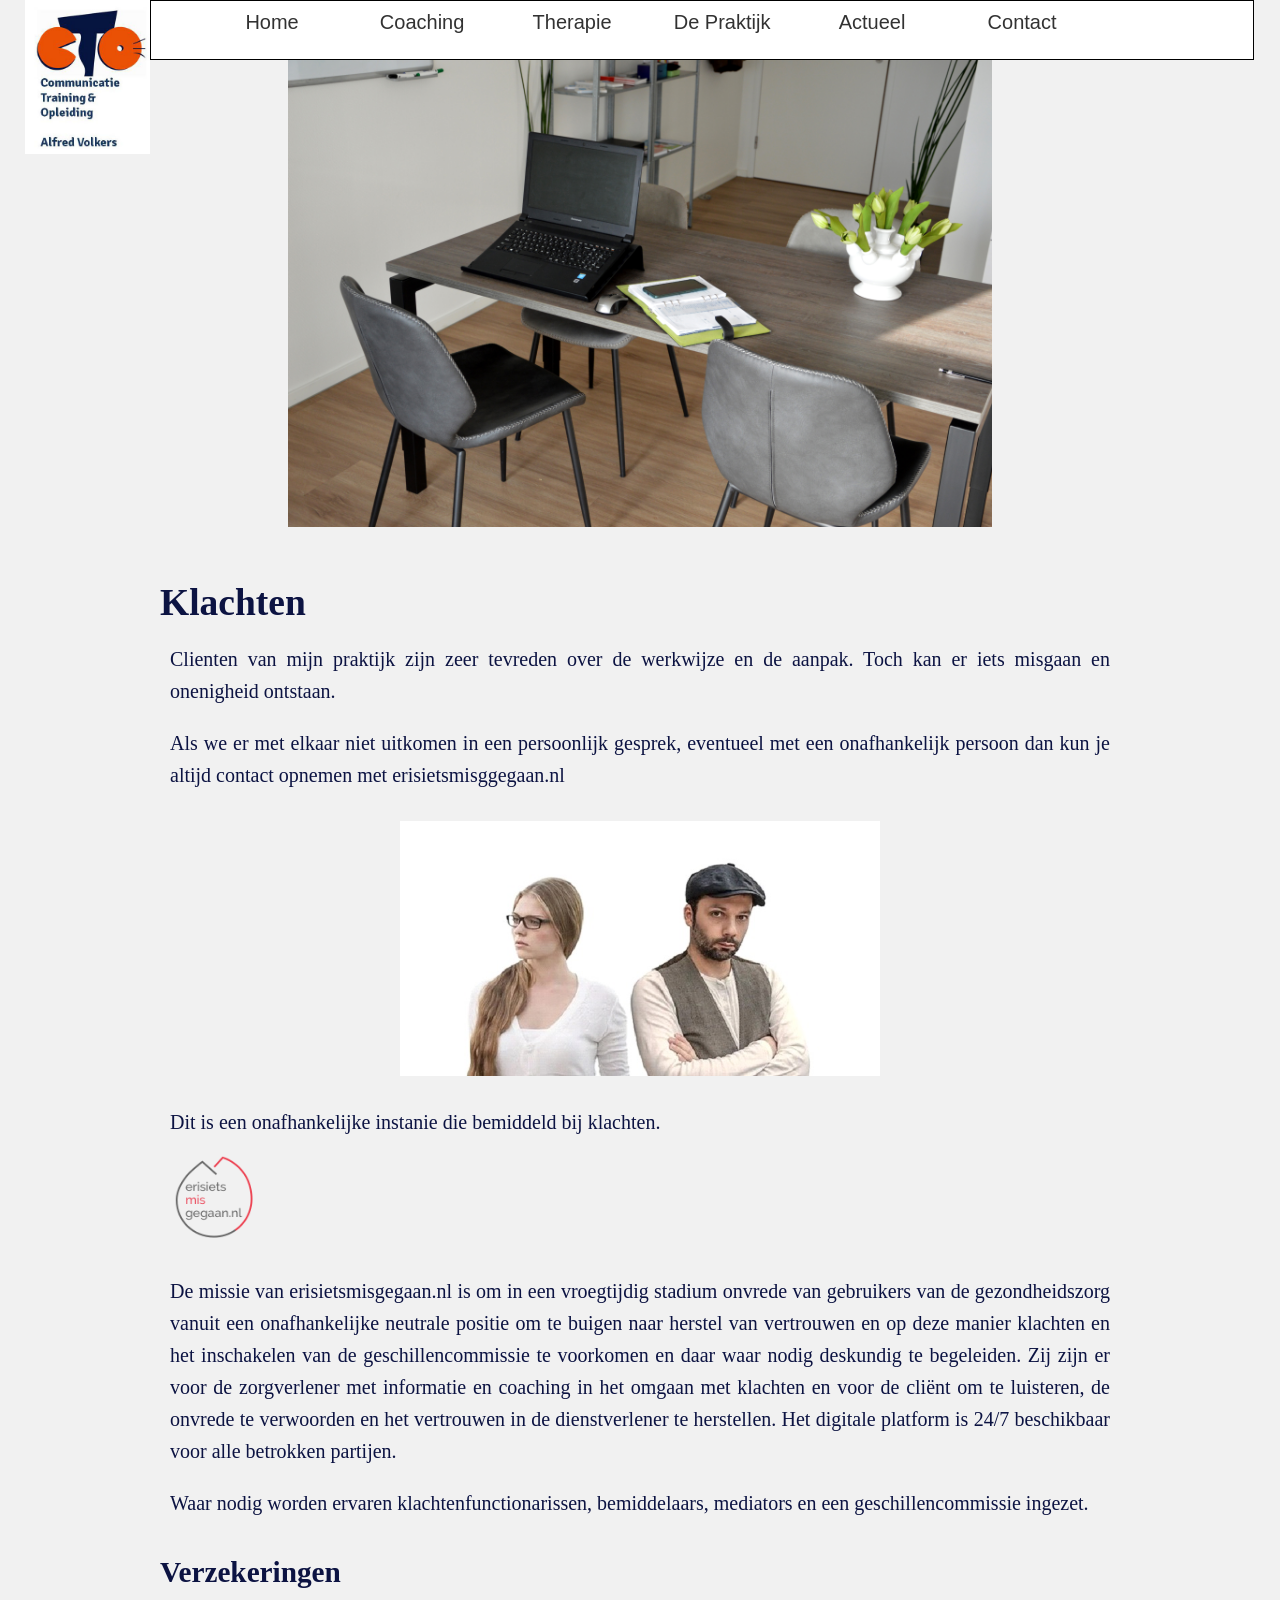
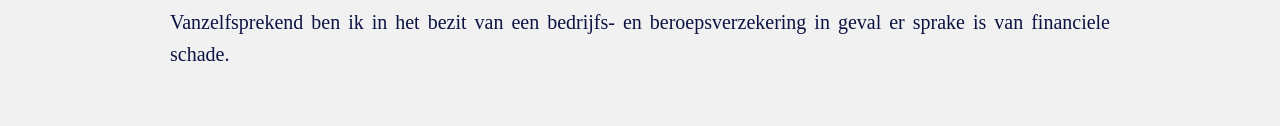
<file: Alfred-Volkers-01-Nieuw/HTML/DePraktijk/Klachten.html>
<!DOCTYPE html>
<html lang="en">

<head>
  <meta charset="UTF-8">
  <meta name="viewport" content="width=device-width, initial-scale=1.0">
  <link rel="stylesheet" href="../../CSS/style.css">
  <title>Praktijk Alfred Volkers/Klachten</title>
</head>

<body>
  <!-- Start-Navbar -->
  <header class="header">
    <img class="logoIMG" src="../../IMG/website-logo1.jpg" alt="website-logo">
    <nav id="navbar">
      <ul>
        <li><a href="../index.html">Home</a></li>
        <li><a href="../Coaching.html">Coaching</a></li>
        <li><a href="../Therapie.html">Therapie</a></li>
        <Li class="dropNavbar"> <a href="#">De Praktijk</a>
          <ul>
            <li><a href="OverMij.html">Over mij</a></li>
            <li><a href="UwPrivacy.html">Uw privacy</a></li>
            <li><a href="Kwaliteit.html">Kwaliteit</a></li>

            <li><a href="Tarieven.html">Tarieven</a></li>
            <li><a href="#">Klachten</a></li>
          </ul>
        </Li>
        <li><a href="../Actueel.html">Actueel</a></li>
        <li><a href="../Contact.html">Contact</a></li>
      </ul>
    </nav>
  </header>
  <!-- End Navbar -->
  <div class="HomeImg">
    <img src="../../IMG/Klachten.jpg" alt="Klachten">
  </div>
  <section class="section">
    <h1>Klachten</h1>
    <p>
      Clienten van mijn praktijk zijn zeer tevreden over de werkwijze en de aanpak. Toch kan er iets misgaan en
      onenigheid ontstaan. </p>
    <p>
      Als we er met elkaar niet uitkomen in een persoonlijk gesprek, eventueel met een onafhankelijk persoon dan kun je
      altijd contact opnemen met erisietsmisggegaan.nl
    </p>
    <div class="PhotoInText">
      <img src="../../IMG/KlachtenMenM.jpg" alt="KlachtenMenV">
    </div>

    <p> Dit is een onafhankelijke instanie die bemiddeld bij klachten. </p>
    <div class="klachtenLogo">
      <a href="https://erisietsmisgegaan.nl/">
        <img src="../../IMG/Logo-er-is-iets-mis-gegaan.nl_.png" alt="erisietsmisgegaanLogo">
      </a>
    </div>
    <!--  -->
    <div class="Demissie">
      <p>
        De missie van erisietsmisgegaan.nl is om in een vroegtijdig stadium
        onvrede van gebruikers van de gezondheidszorg vanuit een
        onafhankelijke neutrale positie om te buigen naar herstel van vertrouwen
        en op deze manier klachten en het inschakelen van de
        geschillencommissie te voorkomen en daar waar nodig deskundig te
        begeleiden. Zij zijn er voor de zorgverlener met informatie en coaching
        in het omgaan met klachten en voor de cliënt om te luisteren, de onvrede
        te verwoorden en het vertrouwen in de dienstverlener te herstellen. Het
        digitale platform is 24/7 beschikbaar voor alle betrokken partijen.</p>

      <p>
        Waar nodig worden ervaren klachtenfunctionarissen, bemiddelaars,
        mediators en een geschillencommissie ingezet.
      </p>
    </div>
    <h3>Verzekeringen</h3>
    <p>
      Vanzelfsprekend ben ik in het bezit van een bedrijfs- en
      beroepsverzekering in geval er sprake is van financiele schade.
    </p>
  </section>
</body>
</file>
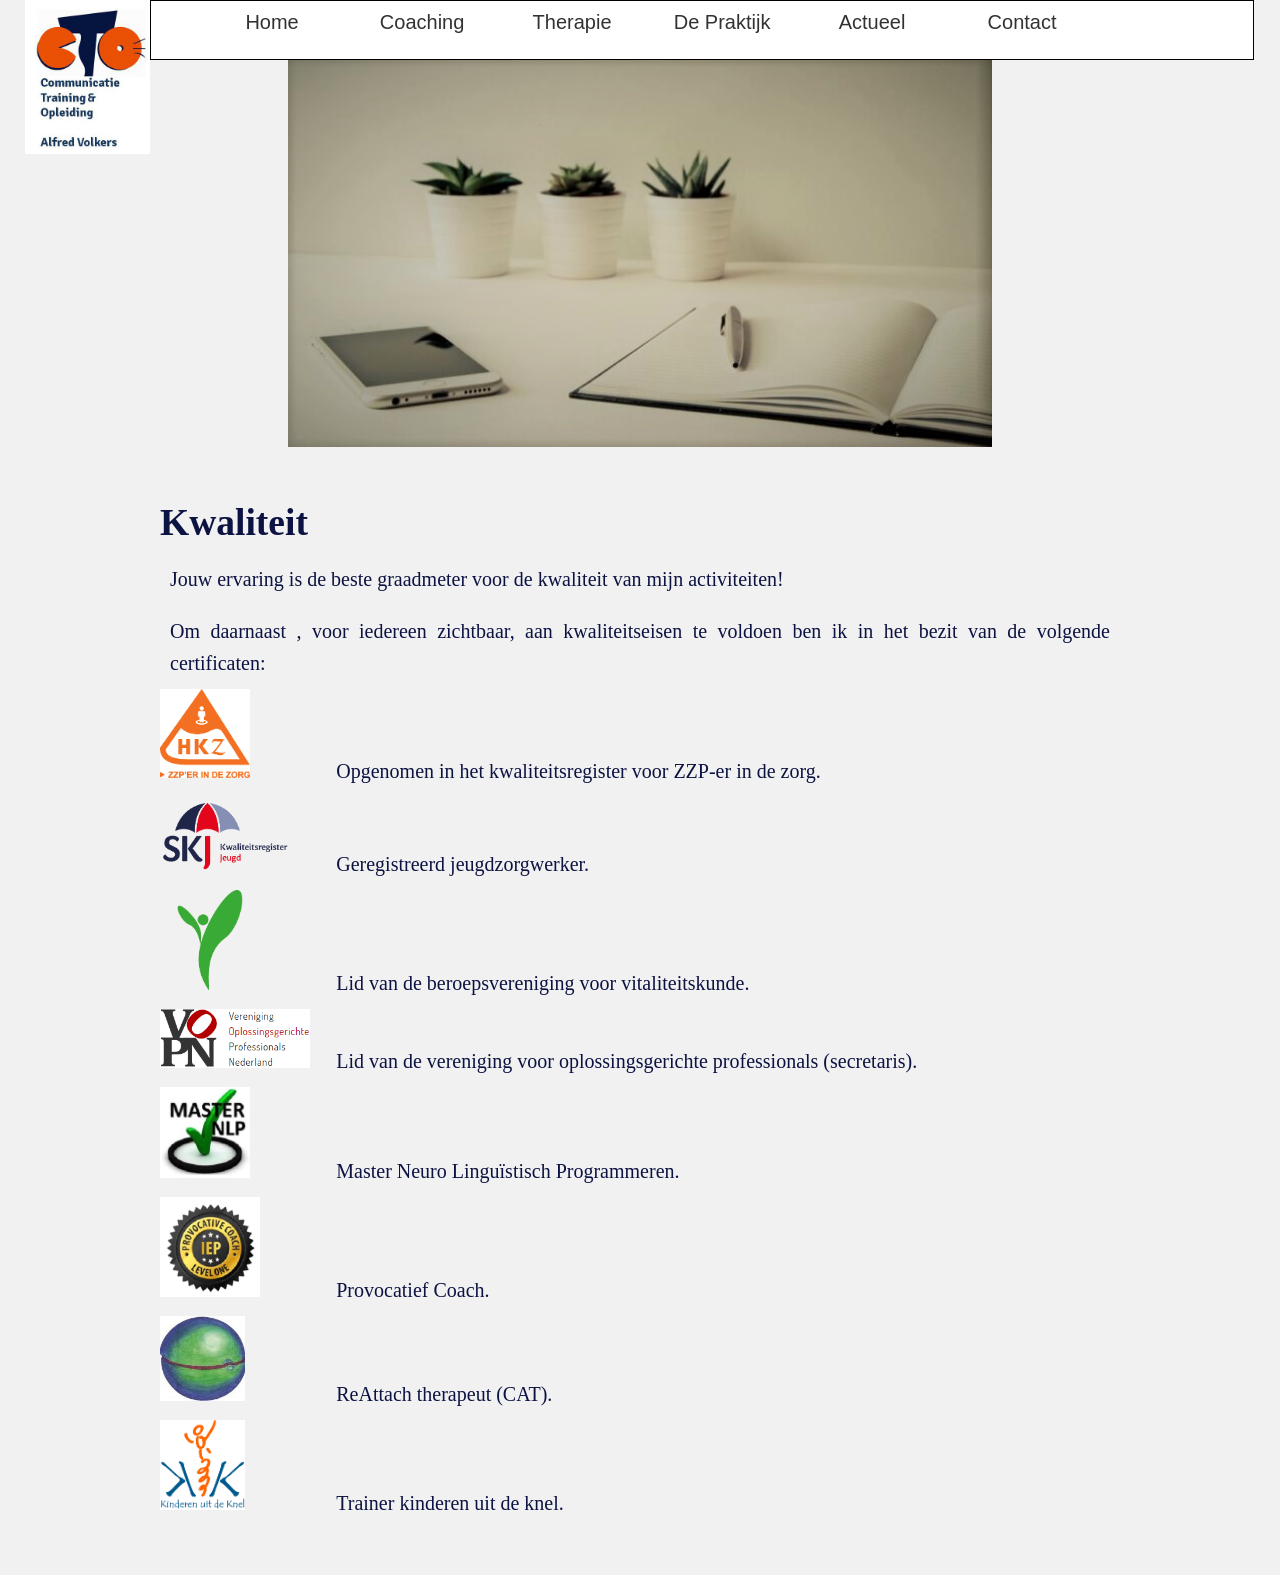
<file: Alfred-Volkers-01-Nieuw/HTML/DePraktijk/Kwaliteit.html>
<!DOCTYPE html>
<html lang="en">

<head>
  <meta charset="UTF-8">
  <meta name="viewport" content="width=device-width, initial-scale=1.0">
  <link rel="stylesheet" href="../../CSS/style.css">
  <title>Praktijk Alfred Volkers/Kwaliteit</title>
</head>

<body>
  <!-- Start-Navbar -->
  <header class="header">
    <img class="logoIMG" src="../../IMG/website-logo1.jpg" alt="website-logo">
    <nav id="navbar">
      <ul>
        <li><a href="../index.html">Home</a></li>
        <li><a href="../Coaching.html">Coaching</a></li>
        <li><a href="../Therapie.html">Therapie</a></li>
        <!-- Therapie dropnavbar niet acces -->
        <!-- <li class="dropNavbar"><a href="#">Therapie</a>
          <ul>
            <li><a href="../Therapie/therapie1.html">Therapie1</a></li>
            <li><a href="../Therapie/therapie2.html">Therapie2</a></li>
          </ul>
        </li> -->
        <Li class="dropNavbar"> <a href="#">De Praktijk</a>
          <ul>
            <li><a href="OverMij.html">Over mij</a></li>
            <li><a href="UwPrivacy.html">Uw privacy</a></li>
            <li><a href="#">Kwaliteit</a></li>
            <li><a href="Tarieven.html">Tarieven</a></li>
            <li><a href="Klachten.html">Klachten</a></li>
          </ul>
        </Li>
        <li><a href="../Actueel.html">Actueel</a></li>
        <li><a href="../Contact.html">Contact</a></li>
      </ul>
    </nav>
  </header>
  <!-- End Navbar -->
  <div class="HomeImg">
    <img src="../../IMG/Kwaliteit2.jpg" alt="kwaliteit">
  </div>
  <section class="section">
    <h1>Kwaliteit</h1>
    <p>Jouw ervaring is de beste graadmeter voor de kwaliteit van mijn activiteiten!</p>
    <p>
      Om daarnaast , voor  iedereen zichtbaar, aan kwaliteitseisen te voldoen ben ik in het bezit van de volgende certificaten:
    </p>
    <div class="kwaliteitLI">
      <ul>
        <li>
          <div class="logoSize">
          <img src="../../IMG/ZZPerInDeZorgLOGO.png" alt="zzpLogo">
        </div>
          <p>Opgenomen in het kwaliteitsregister voor ZZP-er in de zorg.</p>
        </li>
        <li class="KWskj">
          <div class="logoSize">
          <img src="../../IMG/SKJ_logo.png" alt="SKJ_logo">
        </div>
          <p>Geregistreerd jeugdzorgwerker.</p>
        </li>
        <li class="KWvivLogo">
          <div class="logoSize">
          <img src="../../IMG/VivLogo.png" alt="vivLogo">
        </div>
          <P>Lid van de beroepsvereniging voor vitaliteitskunde.</P>
        </li>
        <li class="KWverenigOpPrNe">
          <div class="logoSize">
          <img src="../../IMG/VerenigingOplossingsgerichteProfessionalsNederland.png" alt="verenigingOpPrNe"></div>
          <p>	Lid van de vereniging voor oplossingsgerichte professionals (secretaris).
          </p>
        </li>
        <li class="KWmasterNPL">
          <div class="logoSize">
          <img src="../../IMG/Master-NLP.jpg" alt="Master-NLP">
        </div>
          <p>Master  Neuro Linguïstisch Programmeren.</p>
        </li>
        <li class="KWprovocatiefCoach">
          <div class="logoSize">
          <img src="../../IMG/provocative-coach-levelone.jpg" alt="provocatiefCoach">
        </div>
          <p>Provocatief Coach.</p>
        </li>
        <li class="KWLogo-ReAttach-N">
          <div class="logoSize">
          <img src="../../IMG/Logo-ReAttach-N.jpg" alt="Logo-ReAttach-N">
        </div>
          <P>ReAttach therapeut (CAT).</P>
        </li>
        <li class="KwKinderenUitDeknlLogo">
          <div class="logoSize">

          <img src="../../IMG/kinderenUitDeKnelLogo.png" alt="KinderenUitDeKnelLogo">
        </div>
        <p>Trainer kinderen uit de knel.</p>
      </li>
      </ul>
    </div>
  </section>
</file>
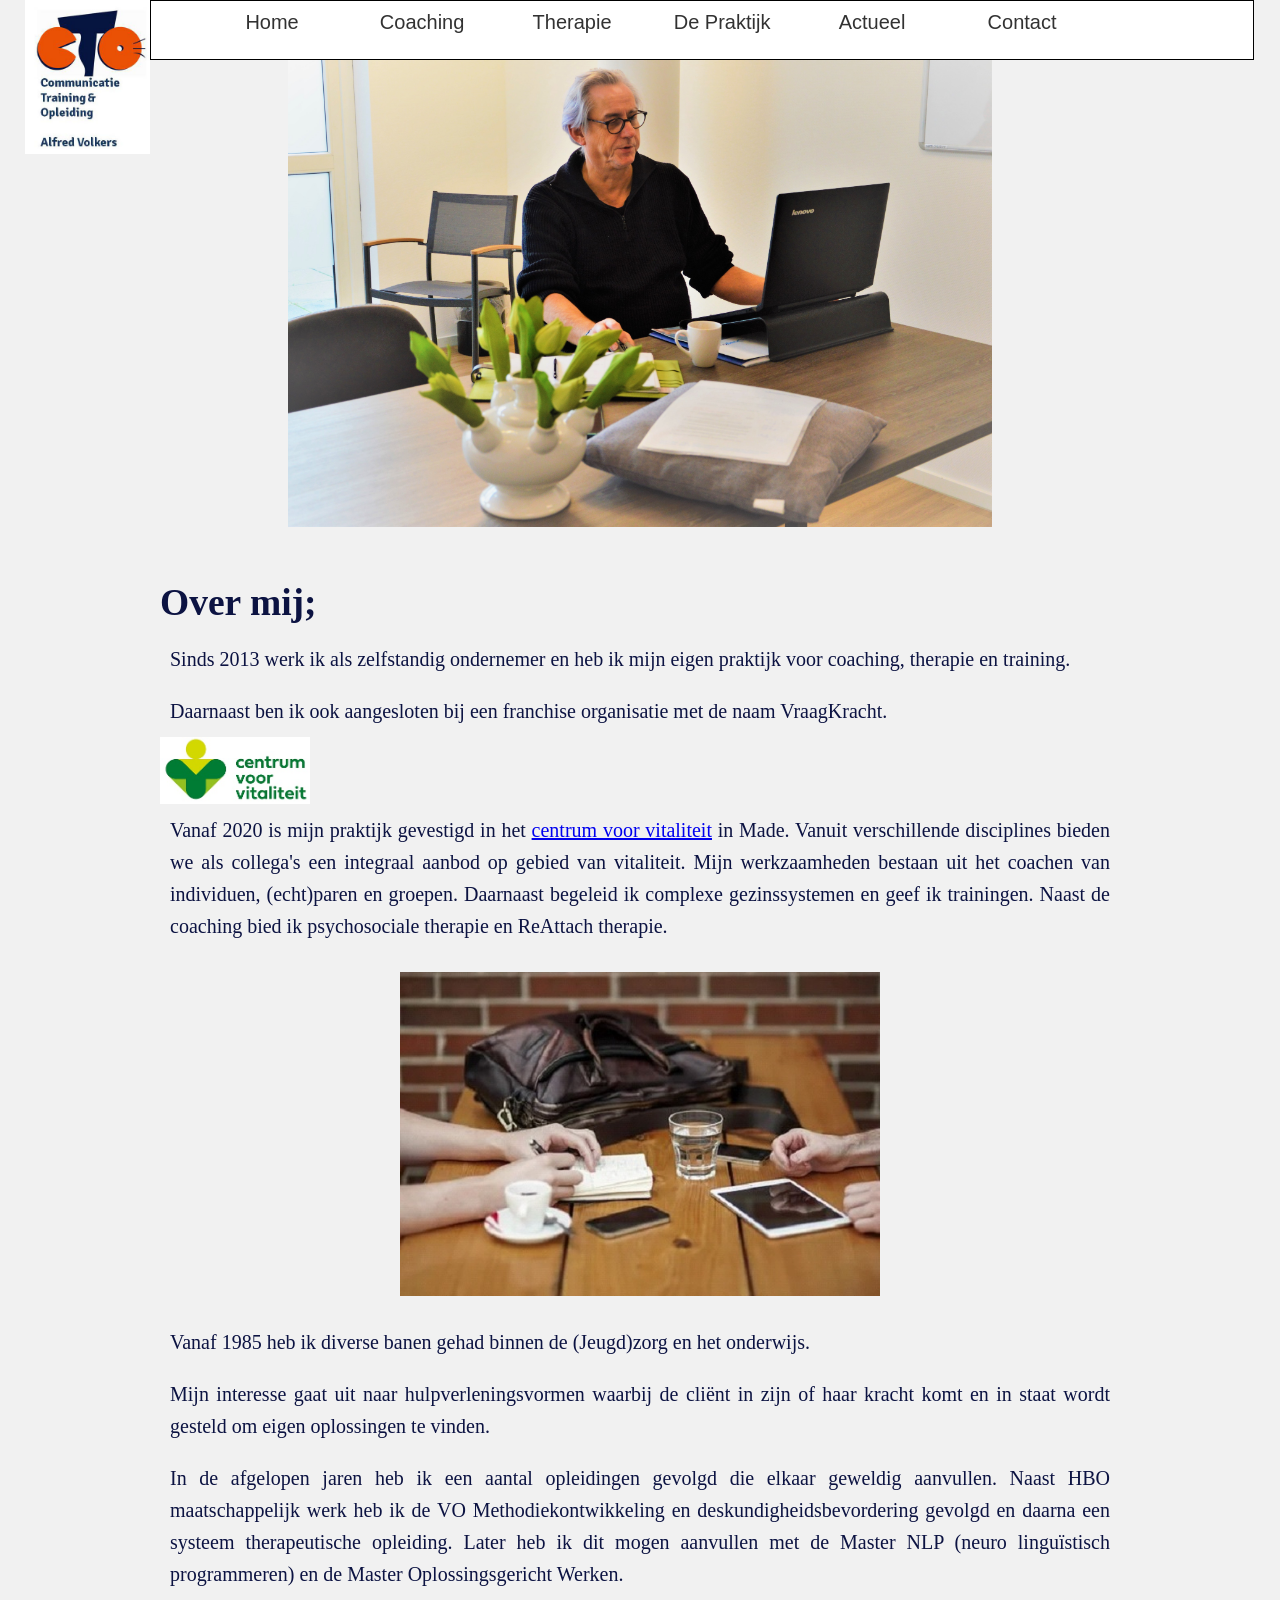
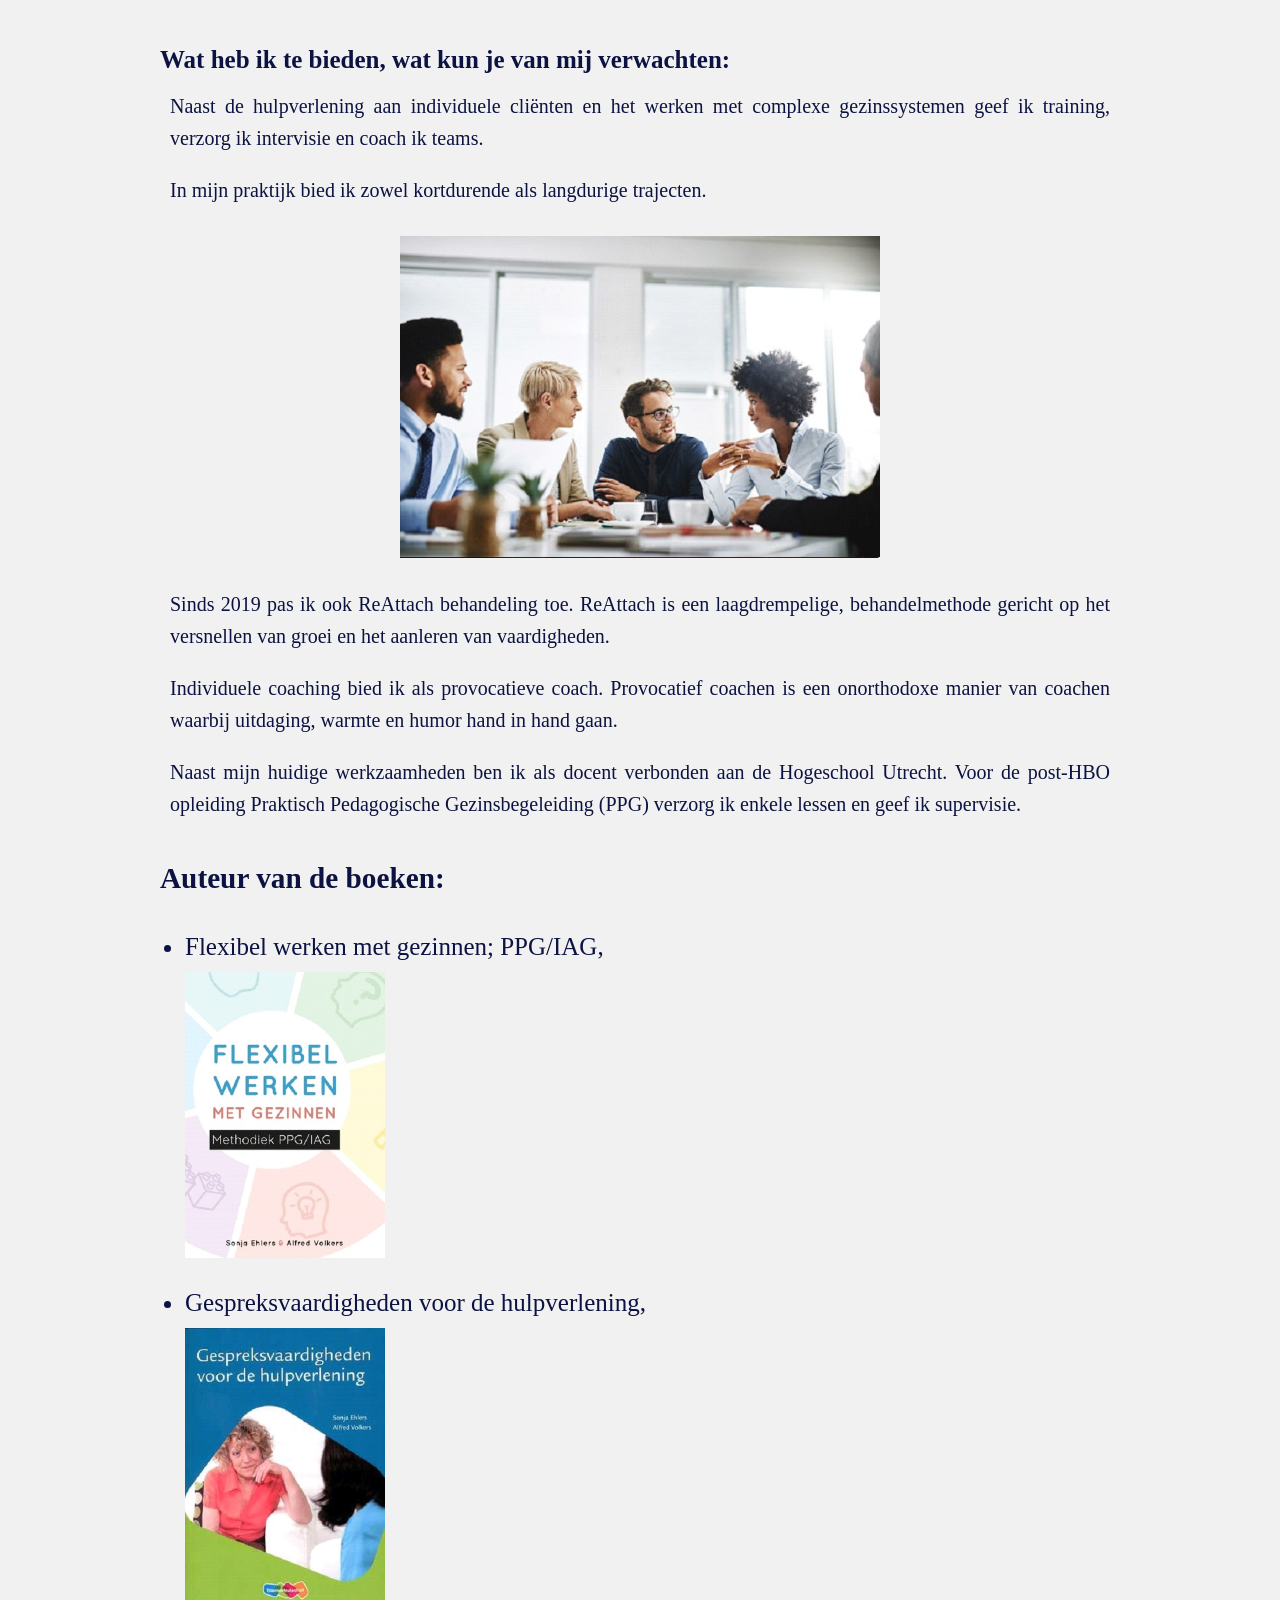
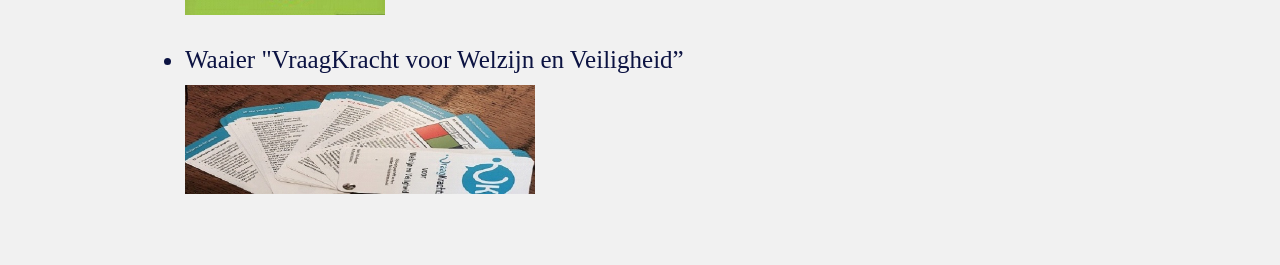
<file: Alfred-Volkers-01-Nieuw/HTML/DePraktijk/OverMij.html>
<!DOCTYPE html>
<html lang="en">

<head>
  <meta charset="UTF-8">
  <meta name="viewport" content="width=device-width, initial-scale=1.0">
  <link rel="stylesheet" href="../../CSS/style.css">
  <title>Praktijk Alfred Volkers/Over mij</title>
</head>

<body>
  <!-- Start-Navbar -->
  <header class="header">
    <img class="logoIMG" src="../../IMG/website-logo1.jpg" alt="website-logo">
    <nav id="navbar">
      <ul>
        <li><a href="../index.html">Home</a></li>
        <li><a href="../Coaching.html">Coaching</a></li>
        <li><a href="../Therapie.html">Therapie</a></li>
        <Li class="dropNavbar"> <a href="#">De Praktijk</a>
          <ul>
            <li><a href="#">Over mij</a></li>
            <li><a href="UwPrivacy.html">Uw privacy</a></li>
            <li><a href="Kwaliteit.html">Kwaliteit</a></li>
            <li><a href="Tarieven.html">Tarieven</a></li>
            <li><a href="Klachten.html">Klachten</a></li>
          </ul>
        </Li>
        <li><a href="../Actueel.html">Actueel</a></li>
        <li><a href="../Contact.html">Contact</a></li>
      </ul>
    </nav>
  </header>
  <!-- End Navbar -->
  <div class="HomeImg">
    <img src="../../IMG/overMij01.jpg" alt="overmij" width="100%">
  </div>

  <section class="section">
    <h1>Over mij;</h1>
    <div>
      <p>
        Sinds 2013 werk ik als zelfstandig ondernemer en heb ik mijn eigen praktijk voor coaching, therapie en training.
      </p>
      <p>
        Daarnaast ben ik ook aangesloten bij een franchise organisatie met de naam VraagKracht. </p>
    </div>

    <div class="centrumVoorVitaliteit">
      <img src="../../IMG/CVV-logo.jpg" alt="logoCVV">
    </div>
    <p>Vanaf 2020 is mijn praktijk gevestigd in het <a href="https://www.centrumvoorvitaliteit.nu/"> centrum voor
        vitaliteit</a> in
      Made.
      Vanuit verschillende disciplines bieden we als collega's een integraal aanbod op gebied van vitaliteit. Mijn
      werkzaamheden bestaan uit het coachen van individuen, (echt)paren en groepen. Daarnaast begeleid ik complexe
      gezinssystemen en geef ik trainingen. Naast de coaching bied ik psychosociale therapie en ReAttach therapie.</p>
    <div class="PhotoInText">
      <img src="../../IMG/OverMijTaffel.jpg" alt="OverMijTaffel">
    </div>

    <p> Vanaf 1985 heb ik diverse banen gehad binnen de (Jeugd)zorg en het onderwijs. </p>

    <p> Mijn interesse gaat uit naar hulpverleningsvormen waarbij de cliënt in zijn of haar kracht komt en in staat
      wordt
      gesteld om eigen oplossingen te vinden.</p>

    <p> In de afgelopen jaren heb ik een aantal opleidingen gevolgd die elkaar geweldig aanvullen. Naast HBO
      maatschappelijk werk heb ik de VO Methodiekontwikkeling en deskundigheidsbevordering gevolgd en daarna een systeem
      therapeutische opleiding. Later heb ik dit mogen aanvullen met de Master NLP (neuro linguïstisch programmeren) en
      de Master Oplossingsgericht Werken.</p><br>

    <h4> Wat heb ik te bieden, wat kun je van mij verwachten:</h4>

    <p> Naast de hulpverlening aan individuele cliënten en het werken met complexe gezinssystemen geef ik training,
      verzorg ik intervisie en coach ik teams.</p>

    <p> In mijn praktijk bied ik zowel kortdurende als langdurige trajecten.</p>

    <div class="PhotoInText">
      <img src="../../IMG/overMijOntmoeten.jpg" alt="overMijOntmoeten">
    </div>
    <p> Sinds 2019 pas ik ook ReAttach behandeling toe. ReAttach is een laagdrempelige, behandelmethode gericht op het
      versnellen van groei en het aanleren van vaardigheden.</p>

    <p> Individuele coaching bied ik als provocatieve coach. Provocatief coachen is een onorthodoxe manier van coachen
      waarbij uitdaging, warmte en humor hand in hand gaan.</p>

    <p> Naast mijn huidige werkzaamheden ben ik als docent verbonden aan de Hogeschool Utrecht. Voor de post-HBO
      opleiding
      Praktisch Pedagogische Gezinsbegeleiding (PPG) verzorg ik enkele lessen en geef ik supervisie.</p>

    <h3 style="margin-top: 25px"> Auteur van de boeken:</h3>
    <ul class="boeken">
      <li>Flexibel werken met gezinnen; PPG/IAG,
        <div class="boek">
          <img src="../../IMG/OverMijFlexibelWerken.jpg" alt="OverMijFlexibelWerken">
        </div>
      </li>
      <li>Gespreksvaardigheden voor de hulpverlening,
        <div class="boek">
          <img src="../../IMG/OverMijGespreksvaardigheden.jpg" alt="gespreksvaardigheden">
        </div>
      </li>
      <li>Waaier "VraagKracht voor Welzijn en Veiligheid”
        <div class="vraagKracht">
          <img src="../../IMG/OverMijVraagKracht voor.jpg" alt="OverMijVraagKracht">
        </div>
      </li>
    </ul>
    </div>
  </section>
</body>
</file>
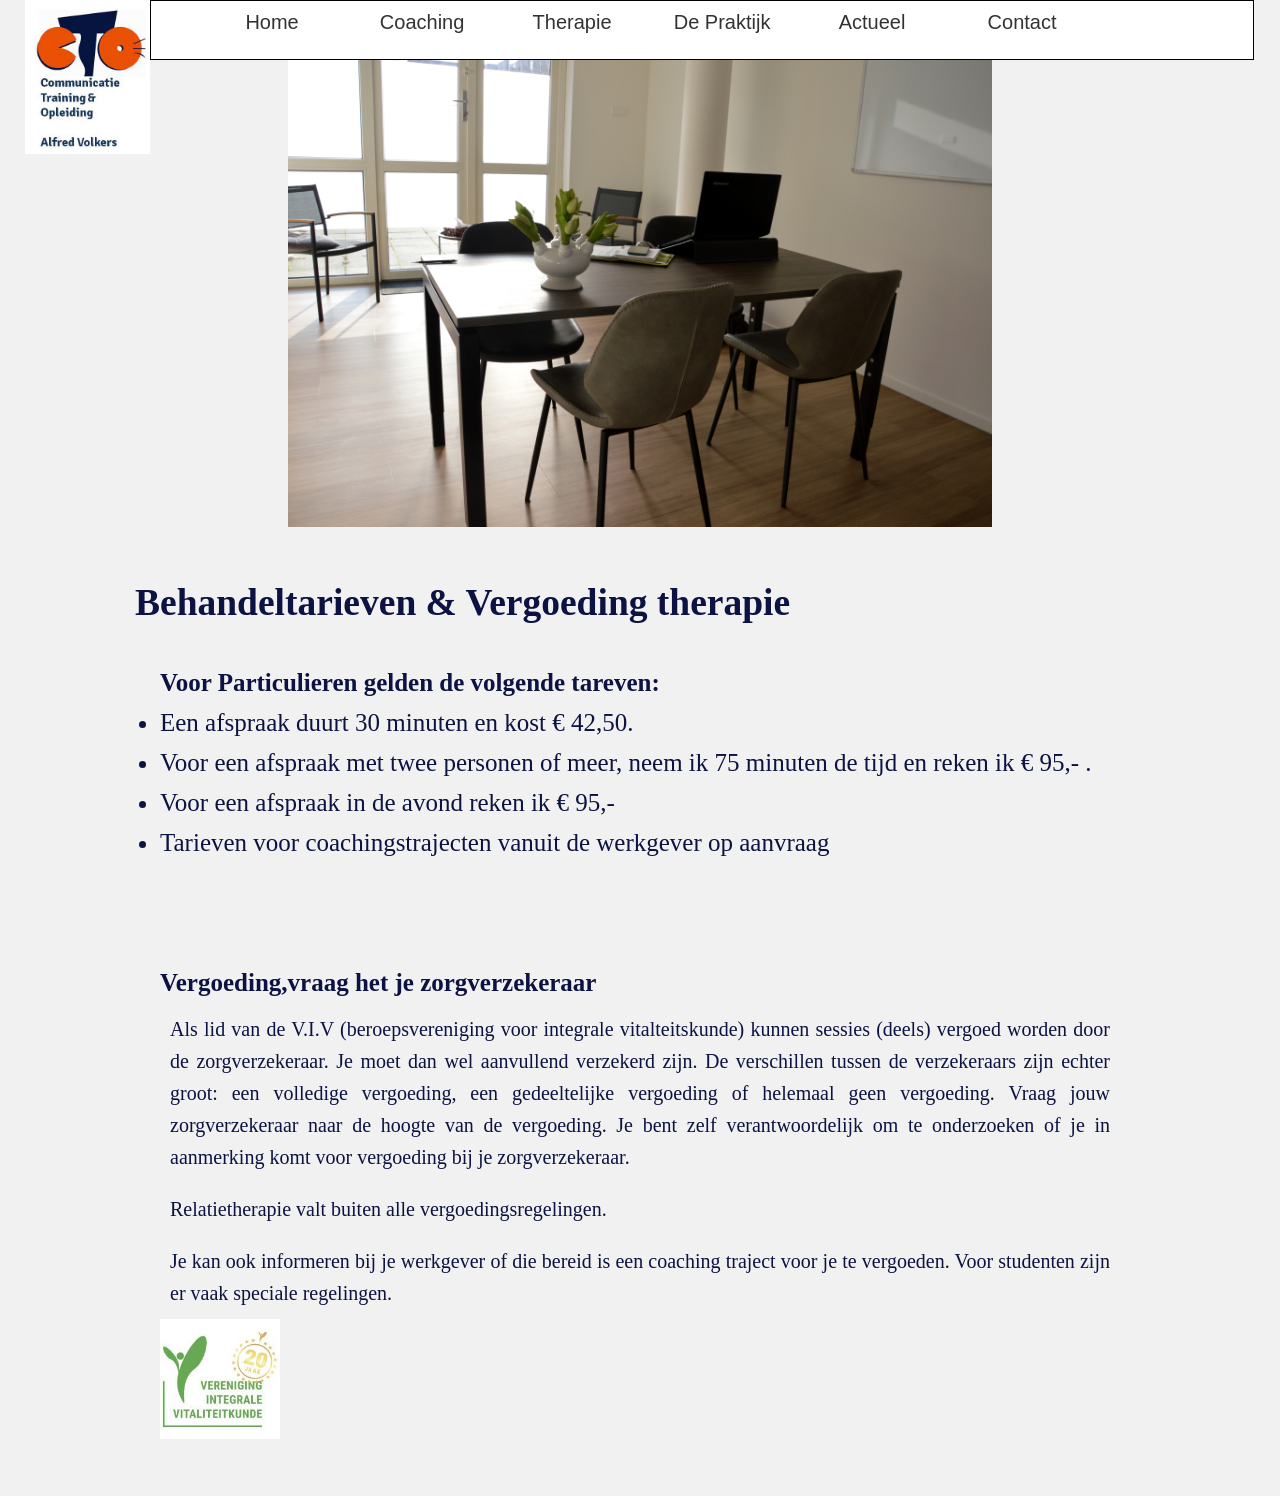
<file: Alfred-Volkers-01-Nieuw/HTML/DePraktijk/Tarieven.html>
<!DOCTYPE html>
<html lang="en">

<head>
  <meta charset="UTF-8">
  <meta name="viewport" content="width=device-width, initial-scale=1.0">
  <link rel="stylesheet" href="../../CSS/style.css">
  <title>Praktijk Alfred Volkers/Tarieven</title>
</head>

<body>
  <!-- Start-Navbar -->
  <header class="header">
    <img class="logoIMG" src="../../IMG/website-logo1.jpg" alt="website-logo">
    <nav id="navbar">
      <ul>
        <li><a href="../index.html">Home</a></li>
        <li><a href="../Coaching.html">Coaching</a></li>
        <li><a href="../Therapie.html">Therapie</a></li>
        <Li class="dropNavbar"> <a href="#">De Praktijk</a>
          <ul>
            <li><a href="OverMij.html">Over mij</a></li>
            <li><a href="UwPrivacy.html">Uw privacy</a></li>
            <li><a href="Kwaliteit.html">Kwaliteit</a></li>
            <li><a href="#">Tarieven</a></li>
            <li><a href="Klachten.html">Klachten</a></li>
          </ul>
        </Li>
        <li><a href="../Actueel.html">Actueel</a></li>
        <li><a href="../Contact.html">Contact</a></li>
      </ul>
    </nav>
  </header>
  <!-- End Navbar -->
  <div class="HomeImg">
    <img src="../../IMG/Tarieven.jpg" alt="tarieven">
  </div>
  <section class="section">
    <h1 class="behandeltarievenEnVergoeding">Behandeltarieven & Vergoeding therapie</h1>
    <h4 class="voorParticulieren">Voor Particulieren gelden de volgende tareven:</h4>
    <ul>
      <li>Een afspraak duurt 30 minuten en kost € 42,50.</li>
      <li> Voor een afspraak met twee personen of meer, neem ik 75 minuten de tijd en reken ik € 95,- .</li>
      <li> Voor een afspraak in de avond reken ik € 95,- </li>
      <li> Tarieven voor coachingstrajecten vanuit de werkgever op aanvraag</li>
    </ul>
    <div class="Vergoeding">
      <h4 class="VergoedingH4">Vergoeding,vraag het je zorgverzekeraar</h4>
      <p>
        Als lid van de V.I.V (beroepsvereniging voor integrale vitalteitskunde) kunnen sessies (deels) vergoed worden
        door
        de zorgverzekeraar. Je moet dan wel aanvullend verzekerd zijn. De verschillen tussen de verzekeraars zijn echter
        groot: een volledige vergoeding, een gedeeltelijke vergoeding of helemaal geen vergoeding. Vraag jouw
        zorgverzekeraar naar de hoogte van de vergoeding. Je bent zelf verantwoordelijk om te onderzoeken of je in
        aanmerking komt voor vergoeding bij je zorgverzekeraar. </p>
      <p>Relatietherapie valt buiten alle vergoedingsregelingen.</p>
      <p>
        Je kan ook informeren bij je werkgever of die bereid is een coaching traject voor je te vergoeden. Voor
        studenten
        zijn er vaak speciale regelingen.
      </p>
      <div class="logos">
        <a href="https://vivnederland.nl/">
          <img src="../../IMG/VIVnederland.jfif" alt="VIVnederland">
        </a>
      </div>
    </div>
  </section>
</body>
</file>
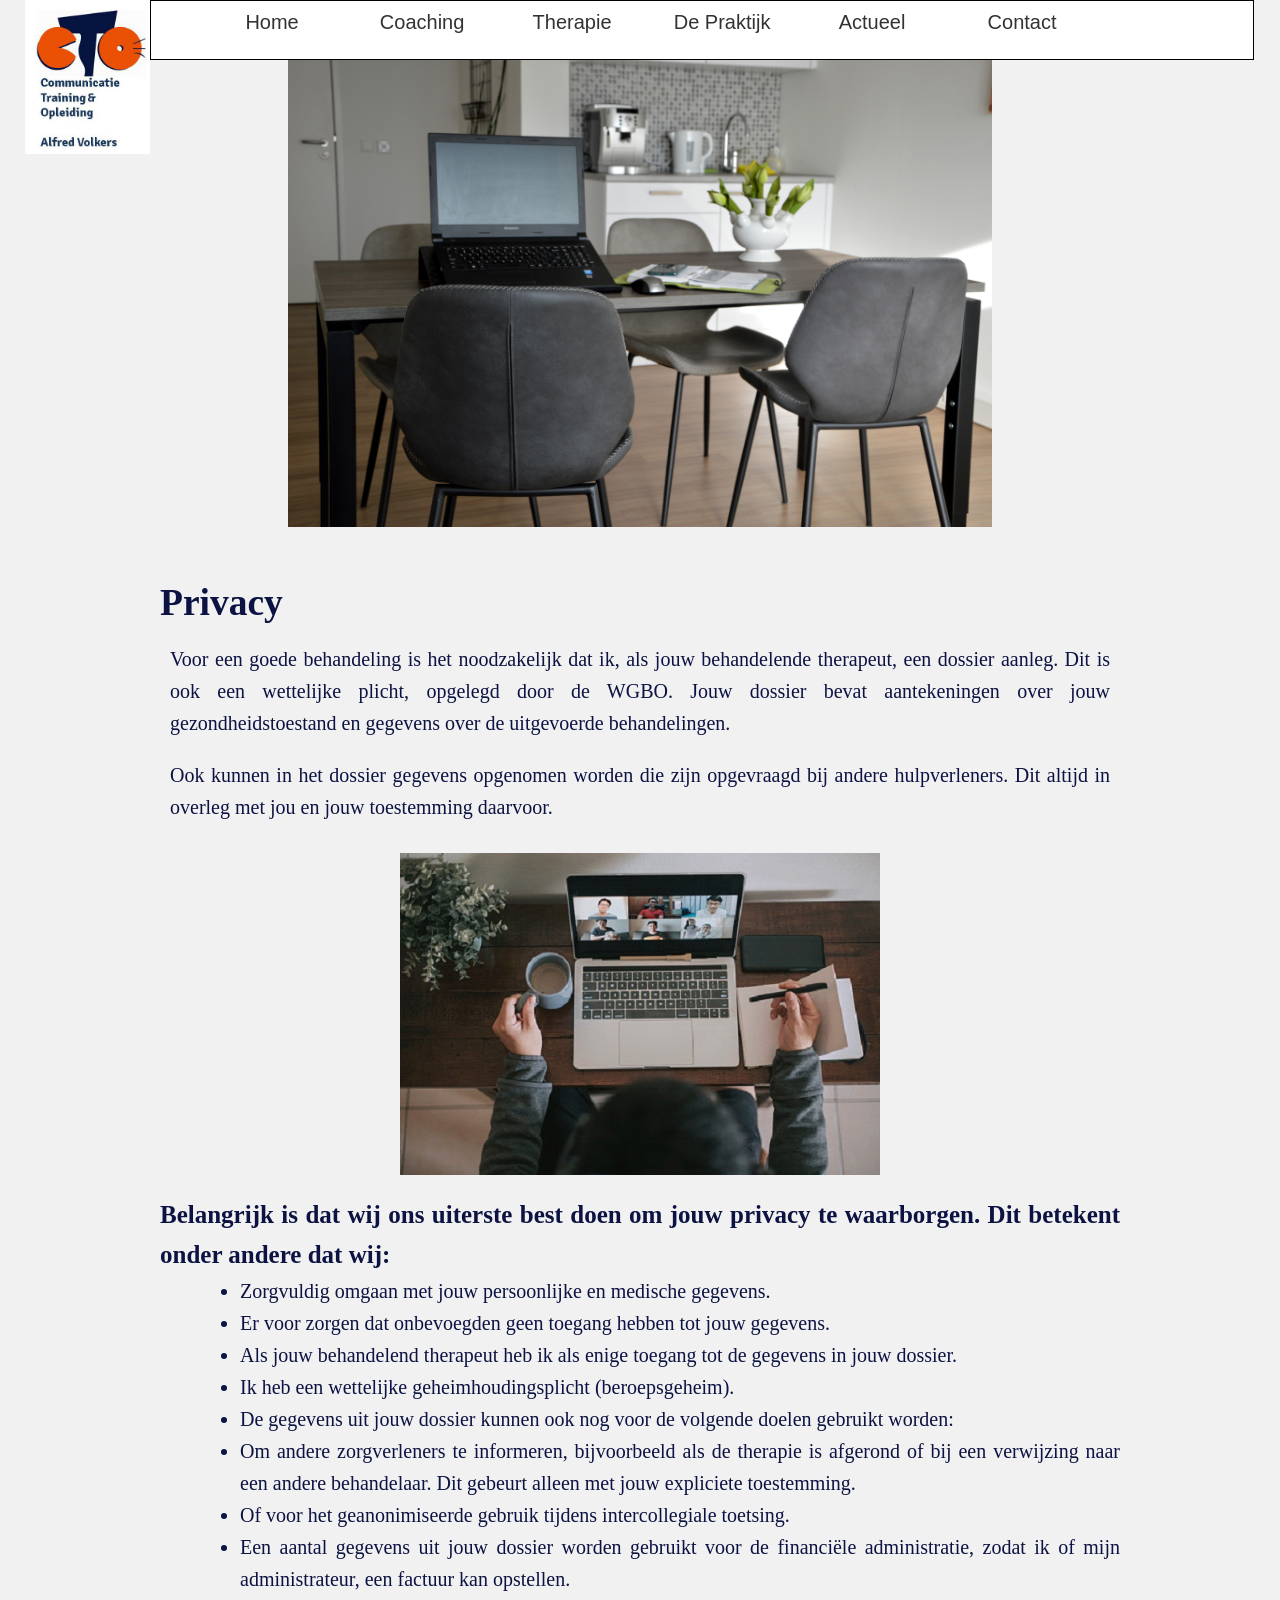
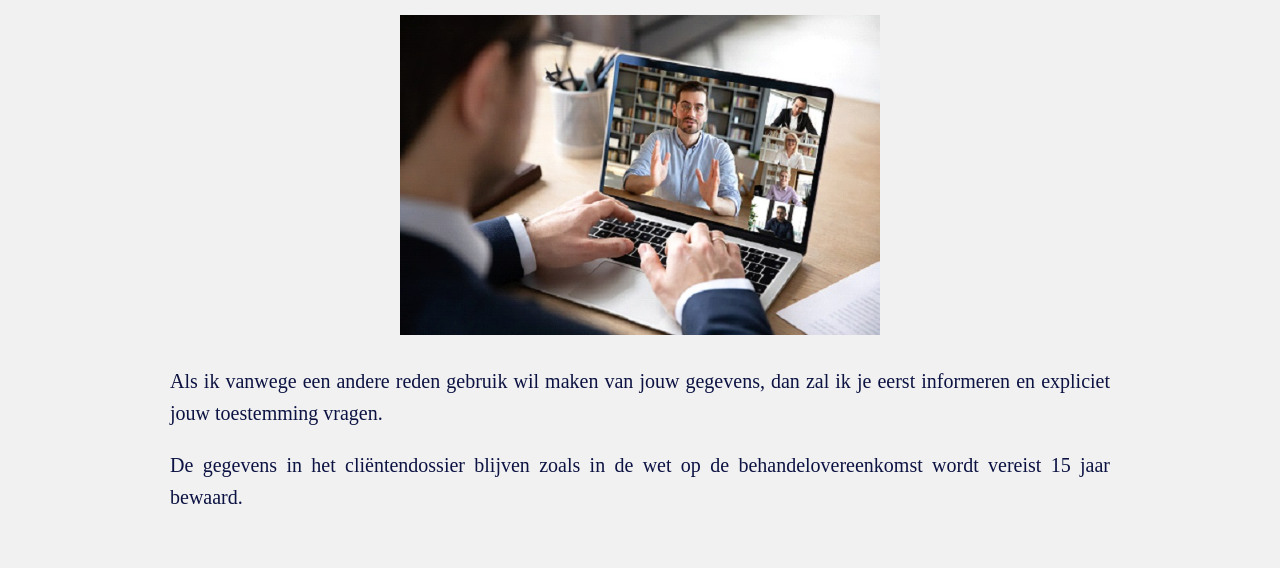
<file: Alfred-Volkers-01-Nieuw/HTML/DePraktijk/UwPrivacy.html>
<!DOCTYPE html>
<html lang="en">

<head>
  <meta charset="UTF-8">
  <meta name="viewport" content="width=device-width, initial-scale=1.0">
  <link rel="stylesheet" href="../../CSS/style.css">
  <title>Praktijk Alfred Volkers/Uw Privacy</title>
</head>

<body>
  <!-- Start-Navbar -->
  <header class="header">
    <img class="logoIMG" src="../../IMG/website-logo1.jpg" alt="website-logo">
    <nav id="navbar">
      <ul>
        <li><a href="../index.html">Home</a></li>
        <li><a href="../Coaching.html">Coaching</a></li>
        <li><a href="../Therapie.html">Therapie</a></li>
        <Li class="dropNavbar"> <a href="#">De Praktijk</a>
          <ul>
            <li><a href="OverMij.html">Over mij</a></li>
            <li><a href="#">Uw privacy</a></li>
            <li><a href="Kwaliteit.html">Kwaliteit</a></li>

            <li><a href="Tarieven.html">Tarieven</a></li>
            <li><a href="Klachten.html">Klachten</a></li>
          </ul>
        </Li>
        <li><a href="../Actueel.html">Actueel</a></li>
        <li><a href="../Contact.html">Contact</a></li>
      </ul>
    </nav>
  </header>
  <!-- End Navbar -->
  <div class="HomeImg">
    <img src="../../IMG/Privacy.jpg" alt="privacy" width="100%">
  </div>

   <section class="section">
    <h1>Privacy</h1>
    <p>
      Voor een goede behandeling is het noodzakelijk dat ik, als jouw behandelende therapeut, een dossier aanleg. Dit is
      ook een wettelijke plicht, opgelegd door de WGBO. Jouw dossier bevat aantekeningen over jouw gezondheidstoestand en
      gegevens over de uitgevoerde behandelingen.</p>
    <p>
      Ook kunnen in het dossier gegevens opgenomen worden die zijn opgevraagd bij andere hulpverleners. Dit altijd in
      overleg met jou en jouw toestemming daarvoor. </p>

      <div class="PhotoInText">
      <img src="../../IMG/privacyComputerChatting.jpg" alt="privacyComputerChatting">
      </div>

    <h4>
      Belangrijk is dat wij ons uiterste best doen om jouw privacy te waarborgen.
      Dit betekent onder andere dat wij:</h4>

    <ul class="uwPrivacyLi">
      <li>
        Zorgvuldig omgaan met jouw persoonlijke en medische gegevens.
      </li>
      <li>
        Er voor zorgen dat onbevoegden geen toegang hebben tot jouw gegevens.
      </li>
      <li>Als jouw behandelend therapeut heb ik als enige toegang tot de gegevens in jouw dossier.</li>
      <li>Ik heb een wettelijke geheimhoudingsplicht (beroepsgeheim).</li>
      <li>De gegevens uit jouw dossier kunnen ook nog voor de volgende doelen gebruikt worden:</li>
      <li>
        Om andere zorgverleners te informeren, bijvoorbeeld als de therapie is afgerond of bij een verwijzing naar een
        andere behandelaar. Dit gebeurt alleen met jouw expliciete toestemming.
      </li>
      <li>
        Of voor het geanonimiseerde gebruik tijdens intercollegiale toetsing.
      </li>
      <li>
        Een aantal gegevens uit jouw dossier worden gebruikt voor de financiële administratie, zodat ik of mijn
        administrateur, een factuur kan opstellen.
      </li>
    </ul>

    <div class="PhotoInText">
    <img src="../../IMG/privacyComputerTyping.jpg" alt="privacyComputerTyping">
    </div>
    
    <p>
      Als ik vanwege een andere reden gebruik wil maken van jouw gegevens, dan zal ik je eerst informeren en expliciet
      jouw toestemming vragen.</p>
    <p>
      De gegevens in het cliëntendossier blijven zoals in de wet op de behandelovereenkomst wordt vereist 15 jaar
      bewaard.
    </p>
  </section>
</body>
</file>
<file: Alfred-Volkers-01-Nieuw/CSS/style.css>
*{
  margin: 0;
  padding: 0;
  box-sizing: border-box;
}
html, body{
  box-sizing: border-box;
  background-color: #f1f1f1;
  color: rgb(12, 19, 66);
  font-family: Arial, Helvetica, sans-serif;
}
:root{
  --light-color: white;
  --light-darkColor:rgba(169, 169, 169, 0.537);
  --primary-font-fam:Arial, Helvetica, sans-serif;
}
/* ///////////////////Start navbar//////////////////// */
.header{
  display:flex;
  flex-direction: row;
  justify-content: space-between;
  width: 98%;
  position: fixed;
  top: 0;
  /* max-width: 1100px; */
}
.logoIMG{
  width: 150px;
  padding-left: 2%;
}
#navbar{
  background-color: var(--light-color);
  width: 98%;
  height: 60px;
  /* position: absolute; */
  /* z-index: 15; */

  border: 1px black solid;
}
#navbar ul{
  display: flex;
  flex-direction: row;
  flex-wrap:wrap;
  justify-content: center;
  padding: 10px;
  margin: 0 auto;
  margin-left: -10%;
}
#navbar ul li {
  width: 150px;
  list-style: none;
  opacity: .8;
  font-size: 20px;
  margin-top: 0;
  margin-bottom: 5px;
  text-align: center
}
#navbar ul li a{
  text-decoration: none;
  color: black;
}
#navbar ul li a:hover {
  background-color: var(--light-darkColor);
  padding: 10px;
  border-radius: 15px;
}
#navbar ul li ul{
  display: none;
}
.dropNavbar li{
  background-color: var(--light-color);
  border-radius: 20px;
  padding: 10px 0;
}
#navbar ul li:hover ul{
  display: block;
  margin: 0%;
  margin-top: 17px;
  padding: 10px;
}
/*//////////////////////// end navbar ////////////////////////*/

.HomeImg img{
  display: block;
  width: 55%;
  /* border: black 1px solid; */
  margin: 0 auto;
  margin-top: 59px;
}
.section{
  width: 80%;
  color: rgb(12, 19, 66);
  font-family: Garamond;
  font-size: 25px;
  line-height: 1.6;
  text-align: justify;
  margin: 20px auto;
  padding: 2% 2.5%;
}
.section img{
  display: block;
  width: 100%;
  margin: auto;
  margin-left: 0px;
  /* border: black 1px solid; */
}
/* actueel pagena */
.sectionActueel img{
width: 100px;
}
.IVjanuari2021{
  margin-top: 20px;
}

.zesteenDecember2020 img{
  display: block;
  margin: 0 auto;
  width: 50%;

}
.NAH9december2020 img{
  display: block;
  width: 50%;
  margin: 0 auto;
}


/* section overMij:class= logos img*/
.logos img{
  /* border: 1px red solid; */
  width: 120px;
  display: inline;
}
.voorParticulieren{
  margin-top: 30px;
}
.VergoedingH4{
padding-top: 100px;
}
.contenerTab ul{
  display: grid;
  grid-template-columns: repeat(3,1fr);
  grid-row: row;
  margin: auto;
  grid-gap: 10px;
}
 
.contenerTab li{
  list-style: none;
  background-color: burlywood;
  padding-left: 20px;
}

.logoIMGfooter{
  height: 200px ;
  margin: 20px;
  padding-right: 35%;
}
.zzplogo{
  height:120px;
  margin: 10px;
padding-bottom: 20px;
}

.footer1{
  font-family: Garamond;
  width: 75%;
  margin: 20px auto;
  padding: 2% 2.5%;
  display:flex;
  justify-content: space-between;
  align-items: center;
  background-color: white;
  color: black;
  font-size: 20px;
  line-height: 150%;
}
.footer1 ul li{
  list-style: none;
}
/* Therapie */

.ReAttachArt{
  margin-top: 15px;
}
.reattachList ul{
  list-style: none;
  text-align: left;
  display: grid;
  grid-template-columns: 1fr 1fr;
  grid-row: row;
  grid-gap: 3px; 
}
.reattachList li{
  font-size: 20px;
  background-color: burlywood;
  padding: 10px;
  margin: 5px;
}
.ReAttachArt img{
  width: 200px;
}
.alsPraten img{
  margin: 10px;
  width: 270px;
  /* border: 5px solid black; */
}
.artP{
  padding-top: 10px;
  margin: 10px;
}
.wara-logo{
  width: 90px;
}
p{
  size: 25px;
  font-size: 20px;
  padding: 10px;
}
.psychosociale{
  text-align: justify;
  width: 95%; 
}
.logovivnederland img{
width: 108px;
margin-top: 10px;
/* margin-right: 42%; */
}
.integraleGezondheidzorg{
  margin-top:40px;
  padding: 34.5px;
}
.scoringsinstrumentPhoto{
  margin: 0;
  width: 50%;

}
/* uwPrivacy */
.uwPrivacyLi{
  margin-left:5rem;
  font-size: 20px;
}
/* Kwaliteit */
.kwaliteitLI li{
  list-style: none;

}
.kwaliteitLI img{
  display: inline;
  width: 90px;
  size: 100%;
}
.kwaliteitLI p{
  display: inline-block;
}
.logoSize{
  display: inline-block;
  width: 160px;
  /* background-color: lawngreen; */

}
.logoSize img{
  margin: 0 auto;
}
.KWskj img{
  width: 130px;
}
.KWvivLogo img{
  width: 100px;
}
.KWverenigOpPrNe img{
  width: 150px;
}
.KWmasterNPL img{
  width: 90px;
}
.KWprovocatiefCoach img{
  width: 100px;
}
.KWLogo-ReAttach-N img{
  width: 85px;
}
.KwKinderenUitDeknlLogo img{
  width: 85px;
}

/* pagena: coaching+Thetapie+klachten */
.PhotoInText{
  margin: 20px auto;
  width: 50%;
}

/* End Therapie style */
.vraagKracht img{
  display: block;
  margin: 5px 0 20px 0;
  width: 350px;
}
.klachtenLogo img{
  width: 7rem;
}
.Demissie{
  margin-top: 20px;
  margin-bottom: 20px;
}
/* overmij */
.overmijImg{
  width: 75%;
  margin: 0 auto; 
}

.centrumVoorVitaliteit img{
  width: 150px;
}

.boeken li{
margin: 25px;
}
.boek img{
  width: 200px;
  margin-top: 5px;
}

/* Tarieven */
.vergoeding{
  margin-top: 20px;
}
.behandeltarievenEnVergoeding{
  margin-left: -25px;
}

.contactPage{
  width: 90%;
}
.contact{
  display: flex;
  flex-wrap: wrap;
  width: 60%;
  /* border: 1px black solid; */
  margin: 5px;
  margin-left: 25.5%;
  margin-top: 50px;
}
.contact img{
  display: block;
  /* position: absolute; */
  width: 155px;
  height: 155px;
}

.AVcontact{
  margin: 10px;
  display: inline-block;
  font-size: 18px;
}
.AVcontact img{
display: block;
}

.AVcontact ul{
  list-style: none;
}
.contantCVVlogo img{
  width: 250px;
  height: 130px;
  margin: 7px;
  margin-top: 15;
  margin-bottom: 15px;
}
.contactVraagen p{
  margin-top: 20px;
  padding: 0px;
}
</file>
<file: Alfred-Volkers-01-Nieuw/CSS/Coaching.css>
section img{
  display: block;
  margin: 10px auto;
  size: 80%;
}
.contenerTab ul{
  display: grid;
  grid-template-columns: repeat(3,1fr);
  grid-row: row;
  margin: auto;
  grid-gap: 10px;
  
}

.contenerTab li{
  list-style: none;
  background-color: burlywood;
  padding-left: 20px;
  
}
.contener{
  width: 80%;
  margin:10px auto;
  color: rgb(12, 19, 66);

}
.contenerText{
  font-family: Garamond;
  /* background-color: var(--light-darkColor); */
}
.contener h3{
  width: 230px;
  padding: 5px;
  margin-top: 20px;
}

.contener p{
  font-size: 20px;
  text-align: justify;
  /* background-color: var(--light-darkColor); */
  margin: 5px;
  padding: 15px;
  
}
.contener img{
  width: 100px;
  margin-left: 15px;
  margin-bottom: 15px;
  
}
</file>
